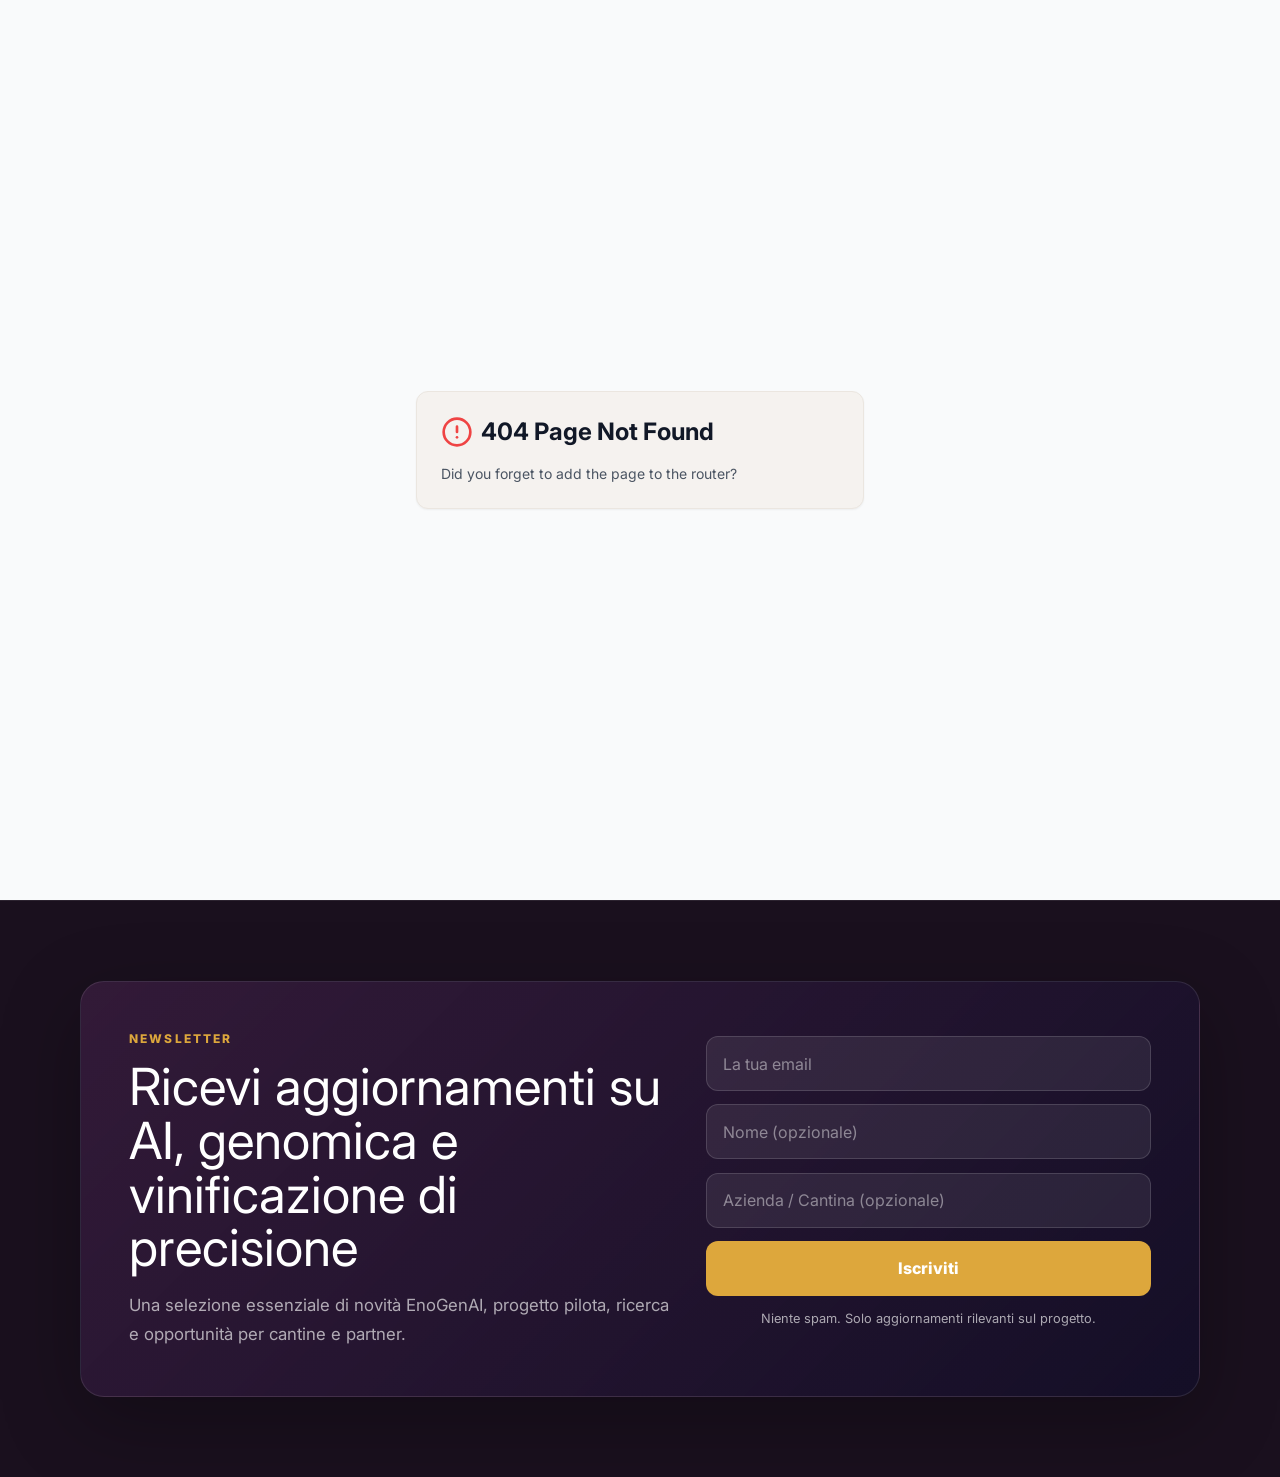
<file: index.html>
<!DOCTYPE html>
<html lang="it">
  <head>
    <meta charset="UTF-8" />
    <meta name="viewport" content="width=device-width, initial-scale=1.0, maximum-scale=1" />
    <link rel="icon" type="image/png" href="/favicon.png" />
    <title>EnoGenAI — Vinificazione di Precisione attraverso AI e Genomica</title>
    <meta name="description" content="EnoGenAI rivoluziona la vinificazione con Intelligenza Artificiale e Genomica. Dalla scoperta del DNA del terroir alla produzione del lievito perfetto: TANNINO, YEAST, SENSORIAL, FERMENTUM." />
    <meta name="keywords" content="EnoGenAI, vinificazione di precisione, genomica, lieviti autoctoni, intelligenza artificiale, AI enologia, fermentazione digitale" />
    <meta name="google-site-verification" content="kIShwJAQwgbosC6vYOx8HzUkcHX1LorZ8YaqeGDBUuw" />
    <link rel="canonical" href="https://enogenai.com/" />
    <meta property="og:title" content="EnoGenAI — La Scienza che trasforma il terroir in eccellenza" />
    <meta property="og:description" content="Piattaforma AI e Genomica per la vinificazione di precisione. Quattro moduli sinergici: TANNINO, YEAST, SENSORIAL, FERMENTUM." />
    <meta property="og:image" content="https://enogenai.com/assets/hero-vineyard-CEKb0NSz.png" />
    <meta property="og:type" content="website" />
    <meta property="og:url" content="https://enogenai.com" />
    <link rel="preconnect" href="https://fonts.googleapis.com">
    <link rel="preconnect" href="https://fonts.gstatic.com" crossorigin>
    <link href="https://fonts.googleapis.com/css2?family=Architects+Daughter&family=DM+Sans:ital,opsz,wght@0,9..40,100..1000;1,9..40,100..1000&family=Fira+Code:wght@300..700&family=Geist+Mono:wght@100..900&family=Geist:wght@100..900&family=IBM+Plex+Mono:ital,wght@0,100;0,200;0,300;0,400;0,500;0,600;0,700;1,100;1,200;1,300;1,400;1,500;1,600;1,700&family=IBM+Plex+Sans:ital,wght@0,100..700;1,100..700&family=Inter:ital,opsz,wght@0,14..32,100..900;1,14..32,100..900&family=JetBrains+Mono:ital,wght@0,100..800;1,100..800&family=Libre+Baskerville:ital,wght@0,400;0,700;1,400&family=Lora:ital,wght@0,400..700;1,400..700&family=Merriweather:ital,opsz,wght@0,18..144,300..900;1,18..144,300..900&family=Montserrat:ital,wght@0,100..900;1,100..900&family=Open+Sans:ital,wght@0,300..800;1,300..800&family=Outfit:wght@100..900&family=Oxanium:wght@200..800&family=Playfair+Display:ital,wght@0,400..900;1,400..900&family=Plus+Jakarta+Sans:ital,wght@0,200..800;1,200..800&family=Poppins:ital,wght@0,100;0,200;0,300;0,400;0,500;0,600;0,700;0,800;0,900;1,100;1,200;1,300;1,400;1,500;1,600;1,700;1,800;1,900&family=Roboto+Mono:ital,wght@0,100..700;1,100..700&family=Roboto:ital,wght@0,100..900;1,100..900&family=Source+Code+Pro:ital,wght@0,200..900;1,200..900&family=Source+Serif+4:ital,opsz,wght@0,8..60,200..900;1,8..60,200..900&family=Space+Grotesk:wght@300..700&family=Space+Mono:ital,wght@0,400;0,700;1,400;1,700&display=swap" rel="stylesheet">
    <script type="module" crossorigin src="/assets/index-mVvK6qws.js"></script>
    <link rel="stylesheet" crossorigin href="/assets/index-KKR8ooeN.css">
    <script defer src="/newsletter.js"></script>
  </head>
  <body>
    <form name="contact" method="POST" data-netlify="true" netlify-honeypot="bot-field" hidden>
      <input type="hidden" name="form-name" value="contact" />
      <input name="name" />
      <input name="email" type="email" />
      <input name="company" />
      <textarea name="message"></textarea>
      <input name="bot-field" />
    </form>
    <div id="root"></div>
  </body>
</html>
</file>
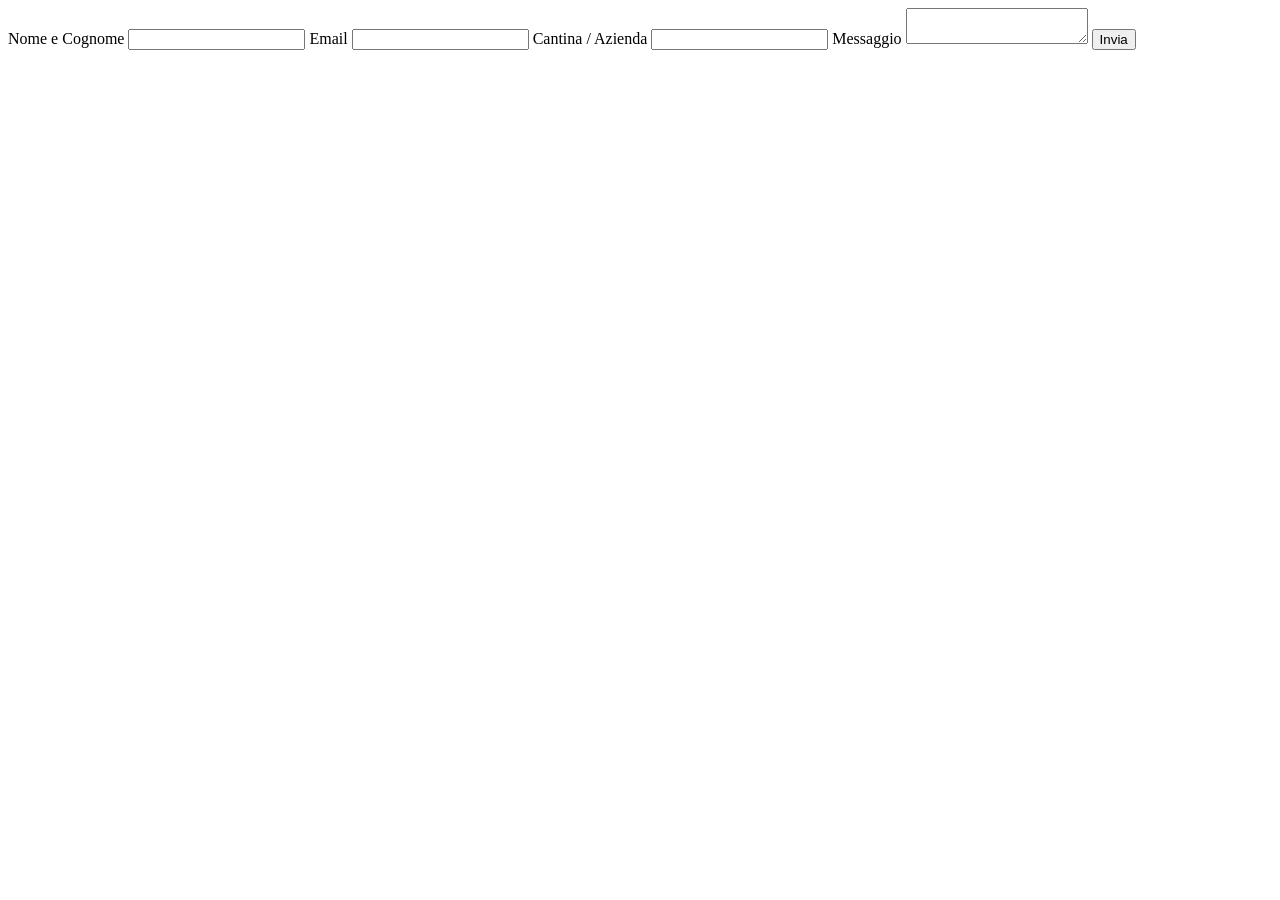
<file: contact-form.html>
<!DOCTYPE html>
<html lang="it">
<head>
  <meta charset="UTF-8" />
  <meta name="viewport" content="width=device-width, initial-scale=1.0" />
  <meta name="robots" content="noindex, nofollow" />
  <title>Contact Form — EnoGenAI</title>
</head>
<body>
  <form name="contact" method="POST" netlify data-netlify="true" netlify-honeypot="bot-field" action="/thanks.html">
    <input type="hidden" name="form-name" value="contact" />
    <p hidden>
      <label>Don’t fill this out: <input name="bot-field" /></label>
    </p>
    <label>Nome e Cognome <input name="name" required /></label>
    <label>Email <input type="email" name="email" required /></label>
    <label>Cantina / Azienda <input name="company" /></label>
    <label>Messaggio <textarea name="message" required></textarea></label>
    <button type="submit">Invia</button>
  </form>
</body>
</html>
</file>
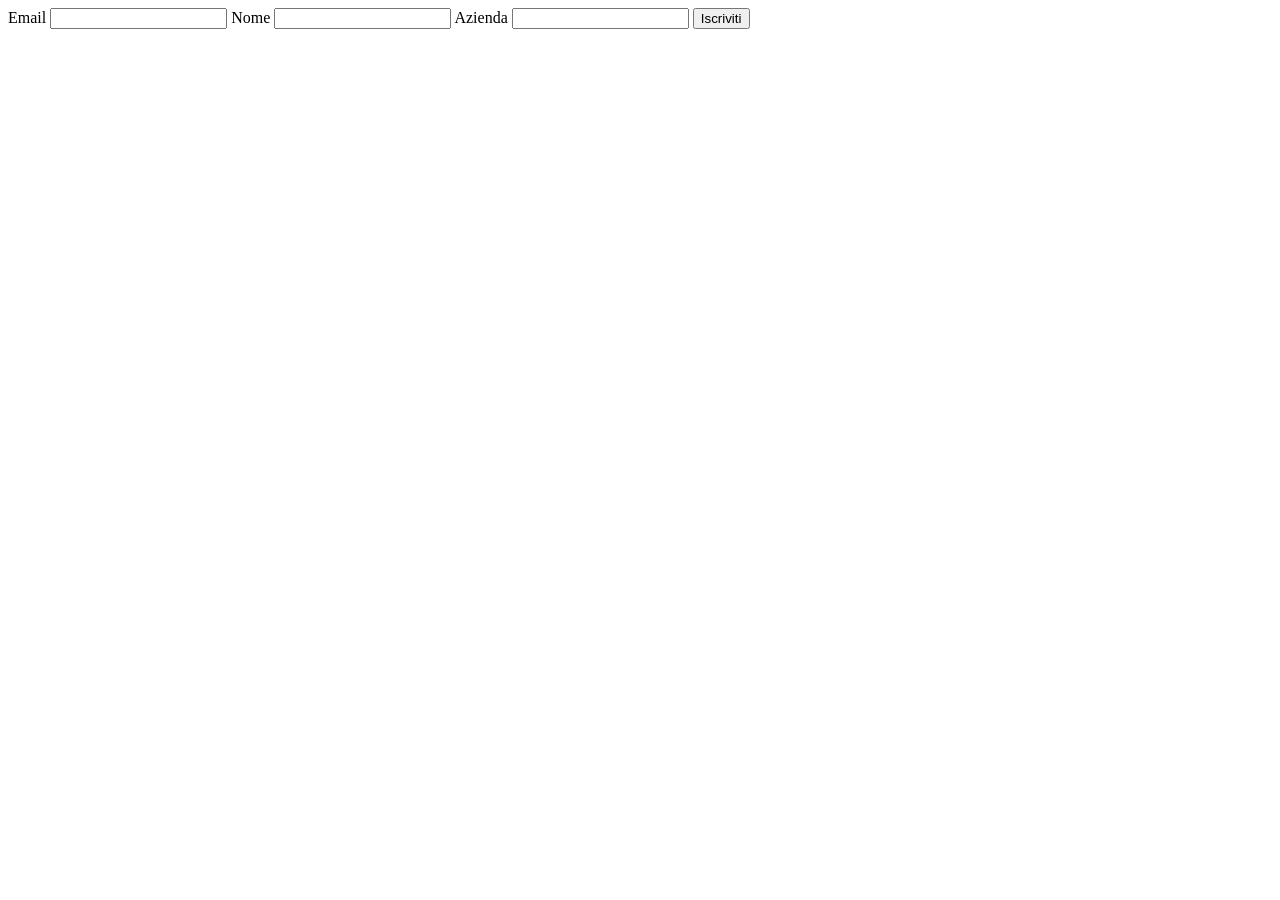
<file: newsletter-form.html>
<!DOCTYPE html>
<html lang="it">
<head>
  <meta charset="UTF-8" />
  <meta name="viewport" content="width=device-width, initial-scale=1.0" />
  <meta name="robots" content="noindex, nofollow" />
  <title>Newsletter — EnoGenAI</title>
</head>
<body>
  <form name="newsletter" method="POST" netlify data-netlify="true" netlify-honeypot="bot-field" action="/newsletter-thanks.html">
    <input type="hidden" name="form-name" value="newsletter" />
    <p hidden>
      <label>Don’t fill this out: <input name="bot-field" /></label>
    </p>
    <label>Email <input type="email" name="email" required /></label>
    <label>Nome <input name="name" /></label>
    <label>Azienda <input name="company" /></label>
    <button type="submit">Iscriviti</button>
  </form>
</body>
</html>
</file>
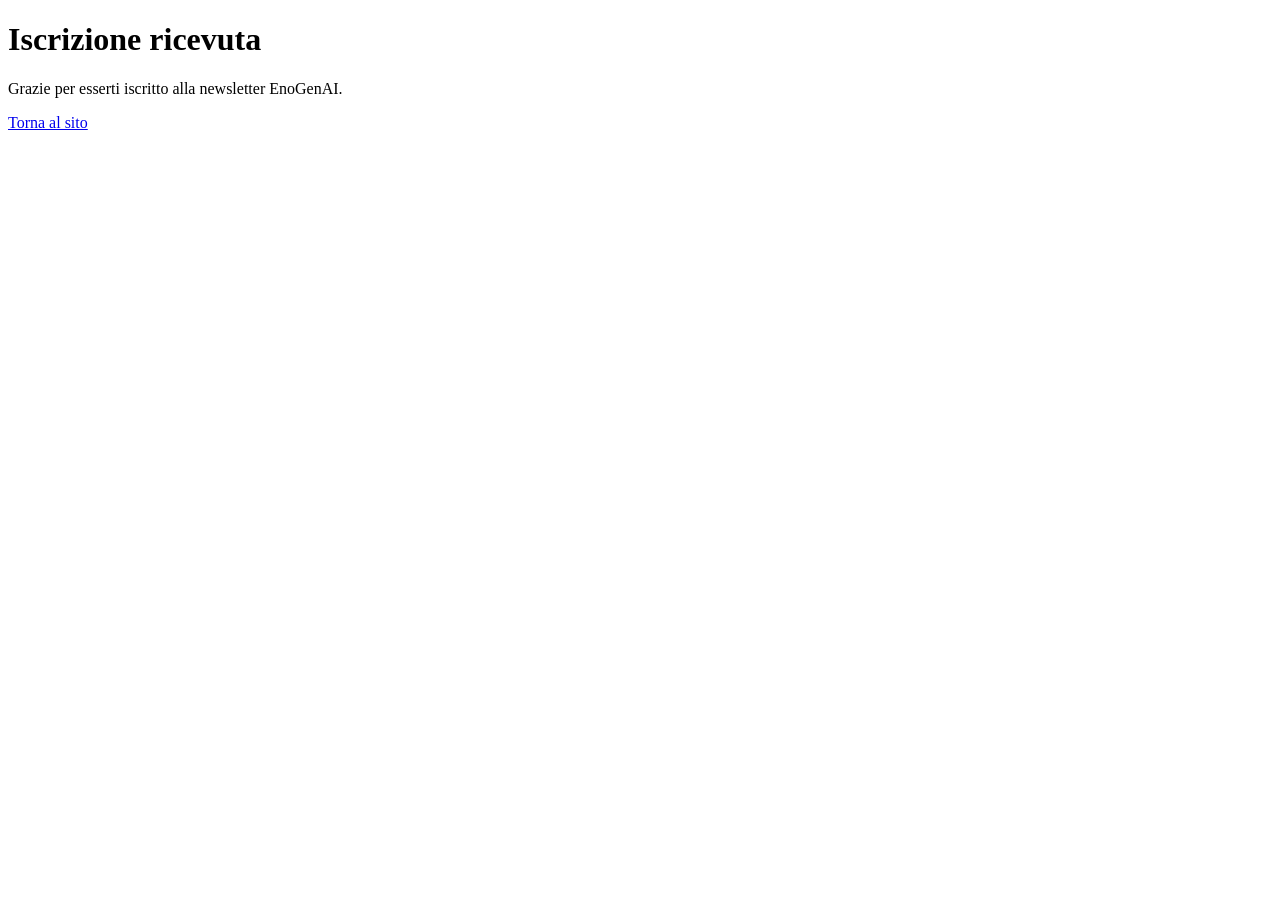
<file: newsletter-thanks.html>
<!DOCTYPE html>
<html lang="it">
<head>
  <meta charset="UTF-8" />
  <meta name="viewport" content="width=device-width, initial-scale=1.0" />
  <meta name="robots" content="noindex, nofollow" />
  <title>Iscrizione ricevuta — EnoGenAI</title>
</head>
<body>
  <h1>Iscrizione ricevuta</h1>
  <p>Grazie per esserti iscritto alla newsletter EnoGenAI.</p>
  <p><a href="/">Torna al sito</a></p>
</body>
</html>
</file>
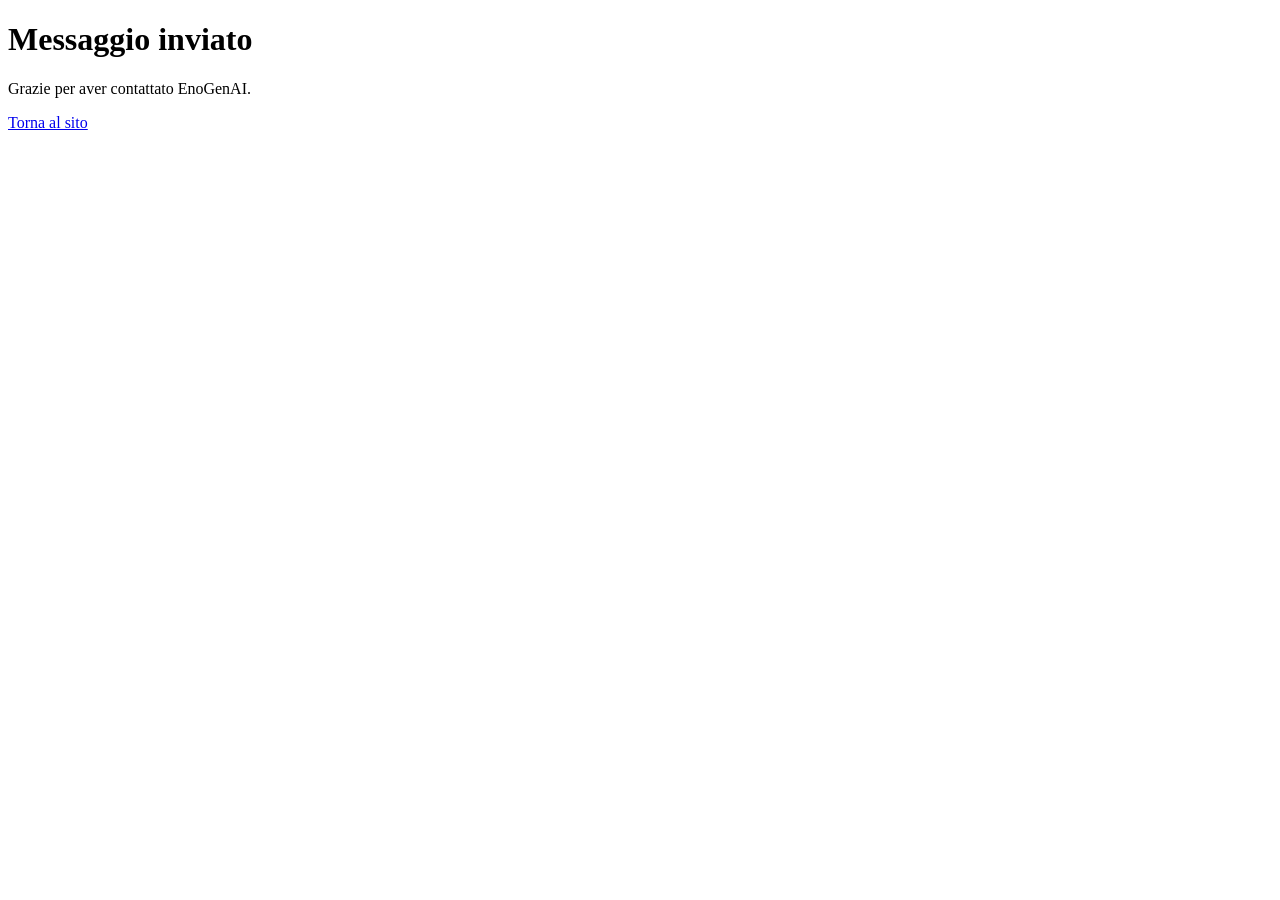
<file: thanks.html>
<!DOCTYPE html>
<html lang="it">
<head>
  <meta charset="UTF-8" />
  <meta name="viewport" content="width=device-width, initial-scale=1.0" />
  <meta name="robots" content="noindex, nofollow" />
  <title>Messaggio inviato — EnoGenAI</title>
</head>
<body>
  <h1>Messaggio inviato</h1>
  <p>Grazie per aver contattato EnoGenAI.</p>
  <p><a href="/">Torna al sito</a></p>
</body>
</html>
</file>
<file: assets/index-KKR8ooeN.css>
*,:before,:after{--tw-border-spacing-x: 0;--tw-border-spacing-y: 0;--tw-translate-x: 0;--tw-translate-y: 0;--tw-rotate: 0;--tw-skew-x: 0;--tw-skew-y: 0;--tw-scale-x: 1;--tw-scale-y: 1;--tw-pan-x: ;--tw-pan-y: ;--tw-pinch-zoom: ;--tw-scroll-snap-strictness: proximity;--tw-gradient-from-position: ;--tw-gradient-via-position: ;--tw-gradient-to-position: ;--tw-ordinal: ;--tw-slashed-zero: ;--tw-numeric-figure: ;--tw-numeric-spacing: ;--tw-numeric-fraction: ;--tw-ring-inset: ;--tw-ring-offset-width: 0px;--tw-ring-offset-color: #fff;--tw-ring-color: rgb(59 130 246 / .5);--tw-ring-offset-shadow: 0 0 #0000;--tw-ring-shadow: 0 0 #0000;--tw-shadow: 0 0 #0000;--tw-shadow-colored: 0 0 #0000;--tw-blur: ;--tw-brightness: ;--tw-contrast: ;--tw-grayscale: ;--tw-hue-rotate: ;--tw-invert: ;--tw-saturate: ;--tw-sepia: ;--tw-drop-shadow: ;--tw-backdrop-blur: ;--tw-backdrop-brightness: ;--tw-backdrop-contrast: ;--tw-backdrop-grayscale: ;--tw-backdrop-hue-rotate: ;--tw-backdrop-invert: ;--tw-backdrop-opacity: ;--tw-backdrop-saturate: ;--tw-backdrop-sepia: ;--tw-contain-size: ;--tw-contain-layout: ;--tw-contain-paint: ;--tw-contain-style: }::backdrop{--tw-border-spacing-x: 0;--tw-border-spacing-y: 0;--tw-translate-x: 0;--tw-translate-y: 0;--tw-rotate: 0;--tw-skew-x: 0;--tw-skew-y: 0;--tw-scale-x: 1;--tw-scale-y: 1;--tw-pan-x: ;--tw-pan-y: ;--tw-pinch-zoom: ;--tw-scroll-snap-strictness: proximity;--tw-gradient-from-position: ;--tw-gradient-via-position: ;--tw-gradient-to-position: ;--tw-ordinal: ;--tw-slashed-zero: ;--tw-numeric-figure: ;--tw-numeric-spacing: ;--tw-numeric-fraction: ;--tw-ring-inset: ;--tw-ring-offset-width: 0px;--tw-ring-offset-color: #fff;--tw-ring-color: rgb(59 130 246 / .5);--tw-ring-offset-shadow: 0 0 #0000;--tw-ring-shadow: 0 0 #0000;--tw-shadow: 0 0 #0000;--tw-shadow-colored: 0 0 #0000;--tw-blur: ;--tw-brightness: ;--tw-contrast: ;--tw-grayscale: ;--tw-hue-rotate: ;--tw-invert: ;--tw-saturate: ;--tw-sepia: ;--tw-drop-shadow: ;--tw-backdrop-blur: ;--tw-backdrop-brightness: ;--tw-backdrop-contrast: ;--tw-backdrop-grayscale: ;--tw-backdrop-hue-rotate: ;--tw-backdrop-invert: ;--tw-backdrop-opacity: ;--tw-backdrop-saturate: ;--tw-backdrop-sepia: ;--tw-contain-size: ;--tw-contain-layout: ;--tw-contain-paint: ;--tw-contain-style: }*,:before,:after{box-sizing:border-box;border-width:0;border-style:solid;border-color:#e5e7eb}:before,:after{--tw-content: ""}html,:host{line-height:1.5;-webkit-text-size-adjust:100%;-moz-tab-size:4;-o-tab-size:4;tab-size:4;font-family:var(--font-sans);font-feature-settings:normal;font-variation-settings:normal;-webkit-tap-highlight-color:transparent}body{margin:0;line-height:inherit}hr{height:0;color:inherit;border-top-width:1px}abbr:where([title]){-webkit-text-decoration:underline dotted;text-decoration:underline dotted}h1,h2,h3,h4,h5,h6{font-size:inherit;font-weight:inherit}a{color:inherit;text-decoration:inherit}b,strong{font-weight:bolder}code,kbd,samp,pre{font-family:var(--font-mono);font-feature-settings:normal;font-variation-settings:normal;font-size:1em}small{font-size:80%}sub,sup{font-size:75%;line-height:0;position:relative;vertical-align:baseline}sub{bottom:-.25em}sup{top:-.5em}table{text-indent:0;border-color:inherit;border-collapse:collapse}button,input,optgroup,select,textarea{font-family:inherit;font-feature-settings:inherit;font-variation-settings:inherit;font-size:100%;font-weight:inherit;line-height:inherit;letter-spacing:inherit;color:inherit;margin:0;padding:0}button,select{text-transform:none}button,input:where([type=button]),input:where([type=reset]),input:where([type=submit]){-webkit-appearance:button;background-color:transparent;background-image:none}:-moz-focusring{outline:auto}:-moz-ui-invalid{box-shadow:none}progress{vertical-align:baseline}::-webkit-inner-spin-button,::-webkit-outer-spin-button{height:auto}[type=search]{-webkit-appearance:textfield;outline-offset:-2px}::-webkit-search-decoration{-webkit-appearance:none}::-webkit-file-upload-button{-webkit-appearance:button;font:inherit}summary{display:list-item}blockquote,dl,dd,h1,h2,h3,h4,h5,h6,hr,figure,p,pre{margin:0}fieldset{margin:0;padding:0}legend{padding:0}ol,ul,menu{list-style:none;margin:0;padding:0}dialog{padding:0}textarea{resize:vertical}input::-moz-placeholder,textarea::-moz-placeholder{opacity:1;color:#9ca3af}input::placeholder,textarea::placeholder{opacity:1;color:#9ca3af}button,[role=button]{cursor:pointer}:disabled{cursor:default}img,svg,video,canvas,audio,iframe,embed,object{display:block;vertical-align:middle}img,video{max-width:100%;height:auto}[hidden]:where(:not([hidden=until-found])){display:none}*{--tw-border-opacity: 1;border-color:hsl(var(--border) / var(--tw-border-opacity, 1))}body{--tw-bg-opacity: 1;background-color:hsl(var(--background) / var(--tw-bg-opacity, 1));font-family:var(--font-sans);--tw-text-opacity: 1;color:hsl(var(--foreground) / var(--tw-text-opacity, 1));-webkit-font-smoothing:antialiased;-moz-osx-font-smoothing:grayscale}.sr-only{position:absolute;width:1px;height:1px;padding:0;margin:-1px;overflow:hidden;clip:rect(0,0,0,0);white-space:nowrap;border-width:0}.pointer-events-none{pointer-events:none}.pointer-events-auto{pointer-events:auto}.visible{visibility:visible}.invisible{visibility:hidden}.fixed{position:fixed}.absolute{position:absolute}.relative{position:relative}.inset-0{inset:0}.inset-x-0{left:0;right:0}.inset-y-0{top:0;bottom:0}.-bottom-12{bottom:-3rem}.-left-12{left:-3rem}.-right-12{right:-3rem}.-top-12{top:-3rem}.bottom-0{bottom:0}.bottom-8{bottom:2rem}.left-0{left:0}.left-1{left:.25rem}.left-1\/2{left:50%}.left-2{left:.5rem}.left-\[50\%\]{left:50%}.right-0{right:0}.right-1{right:.25rem}.right-2{right:.5rem}.right-3{right:.75rem}.right-4{right:1rem}.top-0{top:0}.top-1\.5{top:.375rem}.top-1\/2{top:50%}.top-2{top:.5rem}.top-3\.5{top:.875rem}.top-4{top:1rem}.top-\[1px\]{top:1px}.top-\[50\%\]{top:50%}.top-\[60\%\]{top:60%}.top-full{top:100%}.z-0{z-index:0}.z-10{z-index:10}.z-20{z-index:20}.z-50{z-index:50}.z-\[100\]{z-index:100}.z-\[1\]{z-index:1}.-mx-1{margin-left:-.25rem;margin-right:-.25rem}.mx-2{margin-left:.5rem;margin-right:.5rem}.mx-3\.5{margin-left:.875rem;margin-right:.875rem}.mx-4{margin-left:1rem;margin-right:1rem}.mx-auto{margin-left:auto;margin-right:auto}.my-0\.5{margin-top:.125rem;margin-bottom:.125rem}.my-1{margin-top:.25rem;margin-bottom:.25rem}.-ml-4{margin-left:-1rem}.-mt-4{margin-top:-1rem}.mb-0\.5{margin-bottom:.125rem}.mb-1{margin-bottom:.25rem}.mb-12{margin-bottom:3rem}.mb-16{margin-bottom:4rem}.mb-2{margin-bottom:.5rem}.mb-3{margin-bottom:.75rem}.mb-4{margin-bottom:1rem}.mb-5{margin-bottom:1.25rem}.mb-6{margin-bottom:1.5rem}.mb-8{margin-bottom:2rem}.ml-1{margin-left:.25rem}.ml-2{margin-left:.5rem}.ml-auto{margin-left:auto}.mr-2{margin-right:.5rem}.mt-0\.5{margin-top:.125rem}.mt-1\.5{margin-top:.375rem}.mt-10{margin-top:2.5rem}.mt-14{margin-top:3.5rem}.mt-2{margin-top:.5rem}.mt-24{margin-top:6rem}.mt-4{margin-top:1rem}.mt-6{margin-top:1.5rem}.mt-8{margin-top:2rem}.mt-auto{margin-top:auto}.block{display:block}.flex{display:flex}.inline-flex{display:inline-flex}.table{display:table}.grid{display:grid}.hidden{display:none}.aspect-square{aspect-ratio:1 / 1}.aspect-video{aspect-ratio:16 / 9}.size-4{width:1rem;height:1rem}.h-1\.5{height:.375rem}.h-10{height:2.5rem}.h-11{height:2.75rem}.h-12{height:3rem}.h-14{height:3.5rem}.h-16{height:4rem}.h-2{height:.5rem}.h-2\.5{height:.625rem}.h-3{height:.75rem}.h-3\.5{height:.875rem}.h-4{height:1rem}.h-48{height:12rem}.h-5{height:1.25rem}.h-6{height:1.5rem}.h-64{height:16rem}.h-7{height:1.75rem}.h-8{height:2rem}.h-9{height:2.25rem}.h-\[1px\]{height:1px}.h-\[var\(--radix-navigation-menu-viewport-height\)\]{height:var(--radix-navigation-menu-viewport-height)}.h-\[var\(--radix-select-trigger-height\)\]{height:var(--radix-select-trigger-height)}.h-auto{height:auto}.h-full{height:100%}.h-px{height:1px}.h-svh{height:100svh}.max-h-\[--radix-context-menu-content-available-height\]{max-height:var(--radix-context-menu-content-available-height)}.max-h-\[--radix-select-content-available-height\]{max-height:var(--radix-select-content-available-height)}.max-h-\[300px\]{max-height:300px}.max-h-\[var\(--radix-dropdown-menu-content-available-height\)\]{max-height:var(--radix-dropdown-menu-content-available-height)}.max-h-screen{max-height:100vh}.min-h-0{min-height:0px}.min-h-10{min-height:2.5rem}.min-h-8{min-height:2rem}.min-h-9{min-height:2.25rem}.min-h-\[80px\]{min-height:80px}.min-h-screen{min-height:100vh}.min-h-svh{min-height:100svh}.w-0{width:0px}.w-1{width:.25rem}.w-10{width:2.5rem}.w-11{width:2.75rem}.w-12{width:3rem}.w-16{width:4rem}.w-2{width:.5rem}.w-2\.5{width:.625rem}.w-3{width:.75rem}.w-3\.5{width:.875rem}.w-3\/4{width:75%}.w-4{width:1rem}.w-5{width:1.25rem}.w-6{width:1.5rem}.w-64{width:16rem}.w-7{width:1.75rem}.w-72{width:18rem}.w-8{width:2rem}.w-9{width:2.25rem}.w-\[100px\]{width:100px}.w-\[1px\]{width:1px}.w-\[var\(--sidebar-width\)\]{width:var(--sidebar-width)}.w-auto{width:auto}.w-full{width:100%}.w-max{width:-moz-max-content;width:max-content}.w-px{width:1px}.min-w-0{min-width:0px}.min-w-10{min-width:2.5rem}.min-w-11{min-width:2.75rem}.min-w-5{min-width:1.25rem}.min-w-9{min-width:2.25rem}.min-w-\[12rem\]{min-width:12rem}.min-w-\[8rem\]{min-width:8rem}.min-w-\[var\(--radix-select-trigger-width\)\]{min-width:var(--radix-select-trigger-width)}.max-w-2xl{max-width:42rem}.max-w-3xl{max-width:48rem}.max-w-4xl{max-width:56rem}.max-w-5xl{max-width:64rem}.max-w-7xl{max-width:80rem}.max-w-\[var\(--skeleton-width\)\]{max-width:var(--skeleton-width)}.max-w-lg{max-width:32rem}.max-w-max{max-width:-moz-max-content;max-width:max-content}.max-w-md{max-width:28rem}.flex-1{flex:1 1 0%}.flex-shrink-0,.shrink-0{flex-shrink:0}.grow{flex-grow:1}.grow-0{flex-grow:0}.basis-full{flex-basis:100%}.caption-bottom{caption-side:bottom}.border-collapse{border-collapse:collapse}.origin-\[--radix-context-menu-content-transform-origin\]{transform-origin:var(--radix-context-menu-content-transform-origin)}.origin-\[--radix-dropdown-menu-content-transform-origin\]{transform-origin:var(--radix-dropdown-menu-content-transform-origin)}.origin-\[--radix-hover-card-content-transform-origin\]{transform-origin:var(--radix-hover-card-content-transform-origin)}.origin-\[--radix-menubar-content-transform-origin\]{transform-origin:var(--radix-menubar-content-transform-origin)}.origin-\[--radix-popover-content-transform-origin\]{transform-origin:var(--radix-popover-content-transform-origin)}.origin-\[--radix-select-content-transform-origin\]{transform-origin:var(--radix-select-content-transform-origin)}.origin-\[--radix-tooltip-content-transform-origin\]{transform-origin:var(--radix-tooltip-content-transform-origin)}.-translate-x-1\/2{--tw-translate-x: -50%;transform:translate(var(--tw-translate-x),var(--tw-translate-y)) rotate(var(--tw-rotate)) skew(var(--tw-skew-x)) skewY(var(--tw-skew-y)) scaleX(var(--tw-scale-x)) scaleY(var(--tw-scale-y))}.-translate-x-px{--tw-translate-x: -1px;transform:translate(var(--tw-translate-x),var(--tw-translate-y)) rotate(var(--tw-rotate)) skew(var(--tw-skew-x)) skewY(var(--tw-skew-y)) scaleX(var(--tw-scale-x)) scaleY(var(--tw-scale-y))}.-translate-y-1\/2{--tw-translate-y: -50%;transform:translate(var(--tw-translate-x),var(--tw-translate-y)) rotate(var(--tw-rotate)) skew(var(--tw-skew-x)) skewY(var(--tw-skew-y)) scaleX(var(--tw-scale-x)) scaleY(var(--tw-scale-y))}.translate-x-\[-50\%\]{--tw-translate-x: -50%;transform:translate(var(--tw-translate-x),var(--tw-translate-y)) rotate(var(--tw-rotate)) skew(var(--tw-skew-x)) skewY(var(--tw-skew-y)) scaleX(var(--tw-scale-x)) scaleY(var(--tw-scale-y))}.translate-x-px{--tw-translate-x: 1px;transform:translate(var(--tw-translate-x),var(--tw-translate-y)) rotate(var(--tw-rotate)) skew(var(--tw-skew-x)) skewY(var(--tw-skew-y)) scaleX(var(--tw-scale-x)) scaleY(var(--tw-scale-y))}.translate-y-\[-50\%\]{--tw-translate-y: -50%;transform:translate(var(--tw-translate-x),var(--tw-translate-y)) rotate(var(--tw-rotate)) skew(var(--tw-skew-x)) skewY(var(--tw-skew-y)) scaleX(var(--tw-scale-x)) scaleY(var(--tw-scale-y))}.rotate-45{--tw-rotate: 45deg;transform:translate(var(--tw-translate-x),var(--tw-translate-y)) rotate(var(--tw-rotate)) skew(var(--tw-skew-x)) skewY(var(--tw-skew-y)) scaleX(var(--tw-scale-x)) scaleY(var(--tw-scale-y))}.rotate-90{--tw-rotate: 90deg;transform:translate(var(--tw-translate-x),var(--tw-translate-y)) rotate(var(--tw-rotate)) skew(var(--tw-skew-x)) skewY(var(--tw-skew-y)) scaleX(var(--tw-scale-x)) scaleY(var(--tw-scale-y))}.transform{transform:translate(var(--tw-translate-x),var(--tw-translate-y)) rotate(var(--tw-rotate)) skew(var(--tw-skew-x)) skewY(var(--tw-skew-y)) scaleX(var(--tw-scale-x)) scaleY(var(--tw-scale-y))}@keyframes pulse{50%{opacity:.5}}.animate-pulse{animation:pulse 2s cubic-bezier(.4,0,.6,1) infinite}.cursor-default{cursor:default}.cursor-pointer{cursor:pointer}.touch-none{touch-action:none}.select-none{-webkit-user-select:none;-moz-user-select:none;user-select:none}.list-none{list-style-type:none}.grid-cols-1{grid-template-columns:repeat(1,minmax(0,1fr))}.flex-row{flex-direction:row}.flex-col{flex-direction:column}.flex-col-reverse{flex-direction:column-reverse}.flex-wrap{flex-wrap:wrap}.items-start{align-items:flex-start}.items-end{align-items:flex-end}.items-center{align-items:center}.items-stretch{align-items:stretch}.justify-center{justify-content:center}.justify-between{justify-content:space-between}.gap-1{gap:.25rem}.gap-1\.5{gap:.375rem}.gap-12{gap:3rem}.gap-2{gap:.5rem}.gap-3{gap:.75rem}.gap-4{gap:1rem}.gap-5{gap:1.25rem}.gap-6{gap:1.5rem}.gap-8{gap:2rem}.gap-x-12{-moz-column-gap:3rem;column-gap:3rem}.gap-y-6{row-gap:1.5rem}.space-x-1>:not([hidden])~:not([hidden]){--tw-space-x-reverse: 0;margin-right:calc(.25rem * var(--tw-space-x-reverse));margin-left:calc(.25rem * calc(1 - var(--tw-space-x-reverse)))}.space-x-4>:not([hidden])~:not([hidden]){--tw-space-x-reverse: 0;margin-right:calc(1rem * var(--tw-space-x-reverse));margin-left:calc(1rem * calc(1 - var(--tw-space-x-reverse)))}.space-y-1>:not([hidden])~:not([hidden]){--tw-space-y-reverse: 0;margin-top:calc(.25rem * calc(1 - var(--tw-space-y-reverse)));margin-bottom:calc(.25rem * var(--tw-space-y-reverse))}.space-y-1\.5>:not([hidden])~:not([hidden]){--tw-space-y-reverse: 0;margin-top:calc(.375rem * calc(1 - var(--tw-space-y-reverse)));margin-bottom:calc(.375rem * var(--tw-space-y-reverse))}.space-y-2>:not([hidden])~:not([hidden]){--tw-space-y-reverse: 0;margin-top:calc(.5rem * calc(1 - var(--tw-space-y-reverse)));margin-bottom:calc(.5rem * var(--tw-space-y-reverse))}.space-y-3>:not([hidden])~:not([hidden]){--tw-space-y-reverse: 0;margin-top:calc(.75rem * calc(1 - var(--tw-space-y-reverse)));margin-bottom:calc(.75rem * var(--tw-space-y-reverse))}.space-y-4>:not([hidden])~:not([hidden]){--tw-space-y-reverse: 0;margin-top:calc(1rem * calc(1 - var(--tw-space-y-reverse)));margin-bottom:calc(1rem * var(--tw-space-y-reverse))}.space-y-5>:not([hidden])~:not([hidden]){--tw-space-y-reverse: 0;margin-top:calc(1.25rem * calc(1 - var(--tw-space-y-reverse)));margin-bottom:calc(1.25rem * var(--tw-space-y-reverse))}.overflow-auto{overflow:auto}.overflow-hidden{overflow:hidden}.overflow-y-auto{overflow-y:auto}.overflow-x-hidden{overflow-x:hidden}.whitespace-nowrap{white-space:nowrap}.break-words{overflow-wrap:break-word}.rounded-\[2px\]{border-radius:2px}.rounded-\[inherit\]{border-radius:inherit}.rounded-full{border-radius:9999px}.rounded-lg{border-radius:.5625rem}.rounded-md{border-radius:.375rem}.rounded-sm{border-radius:.1875rem}.rounded-xl{border-radius:.75rem}.rounded-t-\[10px\]{border-top-left-radius:10px;border-top-right-radius:10px}.rounded-tl-sm{border-top-left-radius:.1875rem}.border{border-width:1px}.border-2{border-width:2px}.border-\[1\.5px\]{border-width:1.5px}.border-y{border-top-width:1px;border-bottom-width:1px}.border-b{border-bottom-width:1px}.border-l{border-left-width:1px}.border-r{border-right-width:1px}.border-t{border-top-width:1px}.border-dashed{border-style:dashed}.border-none{border-style:none}.border-\[--color-border\]{border-color:var(--color-border)}.border-amber-500\/20{border-color:#f59e0b33}.border-border{--tw-border-opacity: 1;border-color:hsl(var(--border) / var(--tw-border-opacity, 1))}.border-border\/50{border-color:hsl(var(--border) / .5)}.border-card-border{--tw-border-opacity: 1;border-color:hsl(var(--card-border) / var(--tw-border-opacity, 1))}.border-destructive{--tw-border-opacity: 1;border-color:hsl(var(--destructive) / var(--tw-border-opacity, 1))}.border-destructive-border{border-color:var(--destructive-border)}.border-destructive\/50{border-color:hsl(var(--destructive) / .5)}.border-input{--tw-border-opacity: 1;border-color:hsl(var(--input) / var(--tw-border-opacity, 1))}.border-primary{--tw-border-opacity: 1;border-color:hsl(var(--primary) / var(--tw-border-opacity, 1))}.border-primary-border{border-color:var(--primary-border)}.border-primary\/20{border-color:hsl(var(--primary) / .2)}.border-purple-500\/20{border-color:#a855f733}.border-secondary-border{border-color:var(--secondary-border)}.border-sidebar-border{--tw-border-opacity: 1;border-color:hsl(var(--sidebar-border) / var(--tw-border-opacity, 1))}.border-transparent{border-color:transparent}.border-white\/10{border-color:#ffffff1a}.border-white\/20{border-color:#fff3}.border-white\/25{border-color:#ffffff40}.border-white\/5{border-color:#ffffff0d}.border-l-transparent{border-left-color:transparent}.border-t-transparent{border-top-color:transparent}.bg-\[\#1a1a2e\]\/70{background-color:#1a1a2eb3}.bg-\[\#1a1a2e\]\/95{background-color:#1a1a2ef2}.bg-\[--color-bg\]{background-color:var(--color-bg)}.bg-\[hsl\(40\,70\%\,55\%\)\]{--tw-bg-opacity: 1;background-color:hsl(40 70% 55% / var(--tw-bg-opacity, 1))}.bg-accent{--tw-bg-opacity: 1;background-color:hsl(var(--accent) / var(--tw-bg-opacity, 1))}.bg-amber-500\/20{background-color:#f59e0b33}.bg-background{--tw-bg-opacity: 1;background-color:hsl(var(--background) / var(--tw-bg-opacity, 1))}.bg-black\/80{background-color:#000c}.bg-border{--tw-bg-opacity: 1;background-color:hsl(var(--border) / var(--tw-bg-opacity, 1))}.bg-card{--tw-bg-opacity: 1;background-color:hsl(var(--card) / var(--tw-bg-opacity, 1))}.bg-destructive{--tw-bg-opacity: 1;background-color:hsl(var(--destructive) / var(--tw-bg-opacity, 1))}.bg-destructive\/10{background-color:hsl(var(--destructive) / .1)}.bg-foreground{--tw-bg-opacity: 1;background-color:hsl(var(--foreground) / var(--tw-bg-opacity, 1))}.bg-gray-50{--tw-bg-opacity: 1;background-color:rgb(249 250 251 / var(--tw-bg-opacity, 1))}.bg-muted{--tw-bg-opacity: 1;background-color:hsl(var(--muted) / var(--tw-bg-opacity, 1))}.bg-muted\/50{background-color:hsl(var(--muted) / .5)}.bg-popover{--tw-bg-opacity: 1;background-color:hsl(var(--popover) / var(--tw-bg-opacity, 1))}.bg-primary{--tw-bg-opacity: 1;background-color:hsl(var(--primary) / var(--tw-bg-opacity, 1))}.bg-primary\/10{background-color:hsl(var(--primary) / .1)}.bg-purple-500\/20{background-color:#a855f733}.bg-secondary{--tw-bg-opacity: 1;background-color:hsl(var(--secondary) / var(--tw-bg-opacity, 1))}.bg-sidebar{--tw-bg-opacity: 1;background-color:hsl(var(--sidebar) / var(--tw-bg-opacity, 1))}.bg-sidebar-border{--tw-bg-opacity: 1;background-color:hsl(var(--sidebar-border) / var(--tw-bg-opacity, 1))}.bg-transparent{background-color:transparent}.bg-white\/15{background-color:#ffffff26}.bg-white\/5{background-color:#ffffff0d}.bg-gradient-to-t{background-image:linear-gradient(to top,var(--tw-gradient-stops))}.from-black\/40{--tw-gradient-from: rgb(0 0 0 / .4) var(--tw-gradient-from-position);--tw-gradient-to: rgb(0 0 0 / 0) var(--tw-gradient-to-position);--tw-gradient-stops: var(--tw-gradient-from), var(--tw-gradient-to)}.from-black\/50{--tw-gradient-from: rgb(0 0 0 / .5) var(--tw-gradient-from-position);--tw-gradient-to: rgb(0 0 0 / 0) var(--tw-gradient-to-position);--tw-gradient-stops: var(--tw-gradient-from), var(--tw-gradient-to)}.to-transparent{--tw-gradient-to: transparent var(--tw-gradient-to-position)}.fill-current{fill:currentColor}.object-cover{-o-object-fit:cover;object-fit:cover}.p-0{padding:0}.p-1{padding:.25rem}.p-2{padding:.5rem}.p-3{padding:.75rem}.p-4{padding:1rem}.p-5{padding:1.25rem}.p-6{padding:1.5rem}.p-7{padding:1.75rem}.p-8{padding:2rem}.p-\[1px\]{padding:1px}.px-1{padding-left:.25rem;padding-right:.25rem}.px-2{padding-left:.5rem;padding-right:.5rem}.px-2\.5{padding-left:.625rem;padding-right:.625rem}.px-3{padding-left:.75rem;padding-right:.75rem}.px-4{padding-left:1rem;padding-right:1rem}.px-5{padding-left:1.25rem;padding-right:1.25rem}.px-6{padding-left:1.5rem;padding-right:1.5rem}.px-8{padding-left:2rem;padding-right:2rem}.py-0\.5{padding-top:.125rem;padding-bottom:.125rem}.py-1{padding-top:.25rem;padding-bottom:.25rem}.py-1\.5{padding-top:.375rem;padding-bottom:.375rem}.py-10{padding-top:2.5rem;padding-bottom:2.5rem}.py-12{padding-top:3rem;padding-bottom:3rem}.py-2{padding-top:.5rem;padding-bottom:.5rem}.py-20{padding-top:5rem;padding-bottom:5rem}.py-24{padding-top:6rem;padding-bottom:6rem}.py-3{padding-top:.75rem;padding-bottom:.75rem}.py-4{padding-top:1rem;padding-bottom:1rem}.py-6{padding-top:1.5rem;padding-bottom:1.5rem}.pb-2{padding-bottom:.5rem}.pb-3{padding-bottom:.75rem}.pb-4{padding-bottom:1rem}.pb-6{padding-bottom:1.5rem}.pl-2\.5{padding-left:.625rem}.pl-4{padding-left:1rem}.pl-8{padding-left:2rem}.pr-2{padding-right:.5rem}.pr-2\.5{padding-right:.625rem}.pr-8{padding-right:2rem}.pt-0{padding-top:0}.pt-1{padding-top:.25rem}.pt-3{padding-top:.75rem}.pt-4{padding-top:1rem}.pt-6{padding-top:1.5rem}.text-left{text-align:left}.text-center{text-align:center}.align-middle{vertical-align:middle}.font-mono{font-family:var(--font-mono)}.text-2xl{font-size:1.5rem;line-height:2rem}.text-3xl{font-size:1.875rem;line-height:2.25rem}.text-4xl{font-size:2.25rem;line-height:2.5rem}.text-5xl{font-size:3rem;line-height:1}.text-\[0\.8rem\]{font-size:.8rem}.text-\[13px\]{font-size:13px}.text-base{font-size:1rem;line-height:1.5rem}.text-lg{font-size:1.125rem;line-height:1.75rem}.text-sm{font-size:.875rem;line-height:1.25rem}.text-xs{font-size:.75rem;line-height:1rem}.font-bold{font-weight:700}.font-medium{font-weight:500}.font-normal{font-weight:400}.font-semibold{font-weight:600}.uppercase{text-transform:uppercase}.italic{font-style:italic}.tabular-nums{--tw-numeric-spacing: tabular-nums;font-variant-numeric:var(--tw-ordinal) var(--tw-slashed-zero) var(--tw-numeric-figure) var(--tw-numeric-spacing) var(--tw-numeric-fraction)}.leading-\[1\.1\]{line-height:1.1}.leading-none{line-height:1}.leading-relaxed{line-height:1.625}.leading-tight{line-height:1.25}.tracking-tight{letter-spacing:-.025em}.tracking-widest{letter-spacing:.1em}.text-accent-foreground{--tw-text-opacity: 1;color:hsl(var(--accent-foreground) / var(--tw-text-opacity, 1))}.text-amber-100\/70{color:#fef3c7b3}.text-amber-400{--tw-text-opacity: 1;color:rgb(251 191 36 / var(--tw-text-opacity, 1))}.text-card-foreground{--tw-text-opacity: 1;color:hsl(var(--card-foreground) / var(--tw-text-opacity, 1))}.text-current{color:currentColor}.text-destructive{--tw-text-opacity: 1;color:hsl(var(--destructive) / var(--tw-text-opacity, 1))}.text-destructive-foreground{--tw-text-opacity: 1;color:hsl(var(--destructive-foreground) / var(--tw-text-opacity, 1))}.text-foreground{--tw-text-opacity: 1;color:hsl(var(--foreground) / var(--tw-text-opacity, 1))}.text-foreground\/50{color:hsl(var(--foreground) / .5)}.text-gray-600{--tw-text-opacity: 1;color:rgb(75 85 99 / var(--tw-text-opacity, 1))}.text-gray-900{--tw-text-opacity: 1;color:rgb(17 24 39 / var(--tw-text-opacity, 1))}.text-muted-foreground{--tw-text-opacity: 1;color:hsl(var(--muted-foreground) / var(--tw-text-opacity, 1))}.text-popover-foreground{--tw-text-opacity: 1;color:hsl(var(--popover-foreground) / var(--tw-text-opacity, 1))}.text-primary{--tw-text-opacity: 1;color:hsl(var(--primary) / var(--tw-text-opacity, 1))}.text-primary-foreground{--tw-text-opacity: 1;color:hsl(var(--primary-foreground) / var(--tw-text-opacity, 1))}.text-purple-200\/70{color:#e9d5ffb3}.text-purple-400{--tw-text-opacity: 1;color:rgb(192 132 252 / var(--tw-text-opacity, 1))}.text-red-500{--tw-text-opacity: 1;color:rgb(239 68 68 / var(--tw-text-opacity, 1))}.text-secondary-foreground{--tw-text-opacity: 1;color:hsl(var(--secondary-foreground) / var(--tw-text-opacity, 1))}.text-sidebar-foreground{--tw-text-opacity: 1;color:hsl(var(--sidebar-foreground) / var(--tw-text-opacity, 1))}.text-sidebar-foreground\/70{color:hsl(var(--sidebar-foreground) / .7)}.text-white{--tw-text-opacity: 1;color:rgb(255 255 255 / var(--tw-text-opacity, 1))}.text-white\/20{color:#fff3}.text-white\/40{color:#fff6}.text-white\/55{color:#ffffff8c}.text-white\/60{color:#fff9}.text-white\/70{color:#ffffffb3}.text-white\/75{color:#ffffffbf}.text-white\/80{color:#fffc}.text-white\/90{color:#ffffffe6}.opacity-0{opacity:0}.opacity-50{opacity:.5}.opacity-60{opacity:.6}.opacity-70{opacity:.7}.opacity-80{opacity:.8}.opacity-90{opacity:.9}.shadow-\[0_0_0_1px_hsl\(var\(--sidebar-border\)\)\]{--tw-shadow: 0 0 0 1px hsl(var(--sidebar-border));--tw-shadow-colored: 0 0 0 1px var(--tw-shadow-color);box-shadow:var(--tw-ring-offset-shadow, 0 0 #0000),var(--tw-ring-shadow, 0 0 #0000),var(--tw-shadow)}.shadow-lg{--tw-shadow: 0 10px 15px -3px rgb(0 0 0 / .1), 0 4px 6px -4px rgb(0 0 0 / .1);--tw-shadow-colored: 0 10px 15px -3px var(--tw-shadow-color), 0 4px 6px -4px var(--tw-shadow-color);box-shadow:var(--tw-ring-offset-shadow, 0 0 #0000),var(--tw-ring-shadow, 0 0 #0000),var(--tw-shadow)}.shadow-md{--tw-shadow: 0 4px 6px -1px rgb(0 0 0 / .1), 0 2px 4px -2px rgb(0 0 0 / .1);--tw-shadow-colored: 0 4px 6px -1px var(--tw-shadow-color), 0 2px 4px -2px var(--tw-shadow-color);box-shadow:var(--tw-ring-offset-shadow, 0 0 #0000),var(--tw-ring-shadow, 0 0 #0000),var(--tw-shadow)}.shadow-none{--tw-shadow: 0 0 #0000;--tw-shadow-colored: 0 0 #0000;box-shadow:var(--tw-ring-offset-shadow, 0 0 #0000),var(--tw-ring-shadow, 0 0 #0000),var(--tw-shadow)}.shadow-sm{--tw-shadow: 0 1px 2px 0 rgb(0 0 0 / .05);--tw-shadow-colored: 0 1px 2px 0 var(--tw-shadow-color);box-shadow:var(--tw-ring-offset-shadow, 0 0 #0000),var(--tw-ring-shadow, 0 0 #0000),var(--tw-shadow)}.shadow-xl{--tw-shadow: 0 20px 25px -5px rgb(0 0 0 / .1), 0 8px 10px -6px rgb(0 0 0 / .1);--tw-shadow-colored: 0 20px 25px -5px var(--tw-shadow-color), 0 8px 10px -6px var(--tw-shadow-color);box-shadow:var(--tw-ring-offset-shadow, 0 0 #0000),var(--tw-ring-shadow, 0 0 #0000),var(--tw-shadow)}.outline-none{outline:2px solid transparent;outline-offset:2px}.outline{outline-style:solid}.outline-2{outline-width:2px}.outline-offset-2{outline-offset:2px}.outline-transparent{outline-color:transparent}.ring-0{--tw-ring-offset-shadow: var(--tw-ring-inset) 0 0 0 var(--tw-ring-offset-width) var(--tw-ring-offset-color);--tw-ring-shadow: var(--tw-ring-inset) 0 0 0 calc(0px + var(--tw-ring-offset-width)) var(--tw-ring-color);box-shadow:var(--tw-ring-offset-shadow),var(--tw-ring-shadow),var(--tw-shadow, 0 0 #0000)}.ring-2{--tw-ring-offset-shadow: var(--tw-ring-inset) 0 0 0 var(--tw-ring-offset-width) var(--tw-ring-offset-color);--tw-ring-shadow: var(--tw-ring-inset) 0 0 0 calc(2px + var(--tw-ring-offset-width)) var(--tw-ring-color);box-shadow:var(--tw-ring-offset-shadow),var(--tw-ring-shadow),var(--tw-shadow, 0 0 #0000)}.ring-ring{--tw-ring-opacity: 1;--tw-ring-color: hsl(var(--ring) / var(--tw-ring-opacity, 1))}.ring-sidebar-ring{--tw-ring-opacity: 1;--tw-ring-color: hsl(var(--sidebar-ring) / var(--tw-ring-opacity, 1))}.ring-offset-background{--tw-ring-offset-color: hsl(var(--background) / 1)}.filter{filter:var(--tw-blur) var(--tw-brightness) var(--tw-contrast) var(--tw-grayscale) var(--tw-hue-rotate) var(--tw-invert) var(--tw-saturate) var(--tw-sepia) var(--tw-drop-shadow)}.backdrop-blur-lg{--tw-backdrop-blur: blur(16px);-webkit-backdrop-filter:var(--tw-backdrop-blur) var(--tw-backdrop-brightness) var(--tw-backdrop-contrast) var(--tw-backdrop-grayscale) var(--tw-backdrop-hue-rotate) var(--tw-backdrop-invert) var(--tw-backdrop-opacity) var(--tw-backdrop-saturate) var(--tw-backdrop-sepia);backdrop-filter:var(--tw-backdrop-blur) var(--tw-backdrop-brightness) var(--tw-backdrop-contrast) var(--tw-backdrop-grayscale) var(--tw-backdrop-hue-rotate) var(--tw-backdrop-invert) var(--tw-backdrop-opacity) var(--tw-backdrop-saturate) var(--tw-backdrop-sepia)}.backdrop-blur-sm{--tw-backdrop-blur: blur(4px);-webkit-backdrop-filter:var(--tw-backdrop-blur) var(--tw-backdrop-brightness) var(--tw-backdrop-contrast) var(--tw-backdrop-grayscale) var(--tw-backdrop-hue-rotate) var(--tw-backdrop-invert) var(--tw-backdrop-opacity) var(--tw-backdrop-saturate) var(--tw-backdrop-sepia);backdrop-filter:var(--tw-backdrop-blur) var(--tw-backdrop-brightness) var(--tw-backdrop-contrast) var(--tw-backdrop-grayscale) var(--tw-backdrop-hue-rotate) var(--tw-backdrop-invert) var(--tw-backdrop-opacity) var(--tw-backdrop-saturate) var(--tw-backdrop-sepia)}.transition{transition-property:color,background-color,border-color,text-decoration-color,fill,stroke,opacity,box-shadow,transform,filter,backdrop-filter;transition-timing-function:cubic-bezier(.4,0,.2,1);transition-duration:.15s}.transition-\[left\,right\,width\]{transition-property:left,right,width;transition-timing-function:cubic-bezier(.4,0,.2,1);transition-duration:.15s}.transition-\[margin\,opacity\]{transition-property:margin,opacity;transition-timing-function:cubic-bezier(.4,0,.2,1);transition-duration:.15s}.transition-\[width\,height\,padding\]{transition-property:width,height,padding;transition-timing-function:cubic-bezier(.4,0,.2,1);transition-duration:.15s}.transition-\[width\]{transition-property:width;transition-timing-function:cubic-bezier(.4,0,.2,1);transition-duration:.15s}.transition-all{transition-property:all;transition-timing-function:cubic-bezier(.4,0,.2,1);transition-duration:.15s}.transition-colors{transition-property:color,background-color,border-color,text-decoration-color,fill,stroke;transition-timing-function:cubic-bezier(.4,0,.2,1);transition-duration:.15s}.transition-opacity{transition-property:opacity;transition-timing-function:cubic-bezier(.4,0,.2,1);transition-duration:.15s}.transition-transform{transition-property:transform;transition-timing-function:cubic-bezier(.4,0,.2,1);transition-duration:.15s}.duration-1000{transition-duration:1s}.duration-200{transition-duration:.2s}.duration-500{transition-duration:.5s}.ease-in-out{transition-timing-function:cubic-bezier(.4,0,.2,1)}.ease-linear{transition-timing-function:linear}@keyframes enter{0%{opacity:var(--tw-enter-opacity, 1);transform:translate3d(var(--tw-enter-translate-x, 0),var(--tw-enter-translate-y, 0),0) scale3d(var(--tw-enter-scale, 1),var(--tw-enter-scale, 1),var(--tw-enter-scale, 1)) rotate(var(--tw-enter-rotate, 0))}}@keyframes exit{to{opacity:var(--tw-exit-opacity, 1);transform:translate3d(var(--tw-exit-translate-x, 0),var(--tw-exit-translate-y, 0),0) scale3d(var(--tw-exit-scale, 1),var(--tw-exit-scale, 1),var(--tw-exit-scale, 1)) rotate(var(--tw-exit-rotate, 0))}}.animate-in{animation-name:enter;animation-duration:.15s;--tw-enter-opacity: initial;--tw-enter-scale: initial;--tw-enter-rotate: initial;--tw-enter-translate-x: initial;--tw-enter-translate-y: initial}.fade-in-0{--tw-enter-opacity: 0}.fade-in-80{--tw-enter-opacity: .8}.zoom-in-95{--tw-enter-scale: .95}.duration-1000{animation-duration:1s}.duration-200{animation-duration:.2s}.duration-500{animation-duration:.5s}.ease-in-out{animation-timing-function:cubic-bezier(.4,0,.2,1)}.ease-linear{animation-timing-function:linear}input[type=search]::-webkit-search-cancel-button{display:none}[contenteditable][data-placeholder]:empty:before{content:attr(data-placeholder);color:hsl(var(--muted-foreground));pointer-events:none}.border.toggle-elevate:before{inset:-1px}.hover-elevate:not(.no-default-hover-elevate),.active-elevate:not(.no-default-active-elevate),.hover-elevate-2:not(.no-default-hover-elevate),.active-elevate-2:not(.no-default-active-elevate){position:relative;z-index:0}.hover-elevate:not(.no-default-hover-elevate):after,.active-elevate:not(.no-default-active-elevate):after,.hover-elevate-2:not(.no-default-hover-elevate):after,.active-elevate-2:not(.no-default-active-elevate):after{content:"";pointer-events:none;position:absolute;inset:0;border-radius:inherit;z-index:999}.hover-elevate:hover:not(.no-default-hover-elevate):after,.active-elevate:active:not(.no-default-active-elevate):after{background-color:var(--elevate-1)}.hover-elevate-2:hover:not(.no-default-hover-elevate):after,.active-elevate-2:active:not(.no-default-active-elevate):after{background-color:var(--elevate-2)}.border.hover-elevate:not(.no-hover-interaction-elevate):after,.border.active-elevate:not(.no-active-interaction-elevate):after,.border.hover-elevate-2:not(.no-hover-interaction-elevate):after,.border.active-elevate-2:not(.no-active-interaction-elevate):after{inset:-1px}.\[border-color\:var\(--badge-outline\)\]{border-color:var(--badge-outline)}.\[border-color\:var\(--button-outline\)\]{border-color:var(--button-outline)}:root{--button-outline: rgba(0,0,0, .1);--badge-outline: rgba(0,0,0, .05);--opaque-button-border-intensity: -8;--elevate-1: rgba(0,0,0, .03);--elevate-2: rgba(0,0,0, .08);--background: 32 28% 97%;--foreground: 282 35% 20%;--border: 32 20% 88%;--card: 32 25% 95%;--card-foreground: 282 35% 22%;--card-border: 32 20% 90%;--sidebar: 32 22% 93%;--sidebar-foreground: 282 35% 24%;--sidebar-border: 32 18% 86%;--sidebar-primary: 282 48% 38%;--sidebar-primary-foreground: 282 20% 98%;--sidebar-accent: 282 18% 88%;--sidebar-accent-foreground: 282 35% 26%;--sidebar-ring: 282 48% 38%;--popover: 32 20% 91%;--popover-foreground: 282 32% 26%;--popover-border: 32 18% 85%;--primary: 282 48% 38%;--primary-foreground: 282 20% 98%;--secondary: 282 12% 86%;--secondary-foreground: 282 35% 28%;--muted: 282 10% 89%;--muted-foreground: 282 25% 35%;--accent: 282 15% 90%;--accent-foreground: 282 32% 30%;--destructive: 0 72% 42%;--destructive-foreground: 0 20% 98%;--input: 282 25% 65%;--ring: 282 48% 38%;--chart-1: 282 48% 35%;--chart-2: 32 65% 45%;--chart-3: 282 40% 50%;--chart-4: 32 55% 35%;--chart-5: 282 35% 60%;--font-sans: Inter, sans-serif;--font-serif: Georgia, serif;--font-mono: Menlo, monospace;--radius: .5rem;--shadow-2xs: 0px 2px 0px 0px hsl(282 48% 38% / 0);--shadow-xs: 0px 2px 0px 0px hsl(282 48% 38% / 0);--shadow-sm: 0px 2px 0px 0px hsl(282 48% 38% / 0), 0px 1px 2px -1px hsl(282 48% 38% / 0);--shadow: 0px 2px 0px 0px hsl(282 48% 38% / 0), 0px 1px 2px -1px hsl(282 48% 38% / 0);--shadow-md: 0px 2px 0px 0px hsl(282 48% 38% / 0), 0px 2px 4px -1px hsl(282 48% 38% / 0);--shadow-lg: 0px 2px 0px 0px hsl(282 48% 38% / 0), 0px 4px 6px -1px hsl(282 48% 38% / 0);--shadow-xl: 0px 2px 0px 0px hsl(282 48% 38% / 0), 0px 8px 10px -1px hsl(282 48% 38% / 0);--shadow-2xl: 0px 2px 0px 0px hsl(282 48% 38% / 0);--tracking-normal: 0em;--spacing: .25rem;--sidebar-primary-border: hsl(var(--sidebar-primary));--sidebar-primary-border: hsl(from hsl(var(--sidebar-primary)) h s calc(l + var(--opaque-button-border-intensity)) / alpha);--sidebar-accent-border: hsl(var(--sidebar-accent));--sidebar-accent-border: hsl(from hsl(var(--sidebar-accent)) h s calc(l + var(--opaque-button-border-intensity)) / alpha);--primary-border: hsl(var(--primary));--primary-border: hsl(from hsl(var(--primary)) h s calc(l + var(--opaque-button-border-intensity)) / alpha);--secondary-border: hsl(var(--secondary));--secondary-border: hsl(from hsl(var(--secondary)) h s calc(l + var(--opaque-button-border-intensity)) / alpha);--muted-border: hsl(var(--muted));--muted-border: hsl(from hsl(var(--muted)) h s calc(l + var(--opaque-button-border-intensity)) / alpha);--accent-border: hsl(var(--accent));--accent-border: hsl(from hsl(var(--accent)) h s calc(l + var(--opaque-button-border-intensity)) / alpha);--destructive-border: hsl(var(--destructive));--destructive-border: hsl(from hsl(var(--destructive)) h s calc(l + var(--opaque-button-border-intensity)) / alpha)}.dark{--button-outline: rgba(255,255,255, .1);--badge-outline: rgba(255,255,255, .05);--opaque-button-border-intensity: 9;--elevate-1: rgba(255,255,255, .04);--elevate-2: rgba(255,255,255, .09);--background: 282 15% 8%;--foreground: 32 25% 92%;--border: 282 12% 18%;--card: 282 14% 10%;--card-foreground: 32 22% 90%;--card-border: 282 12% 14%;--sidebar: 282 13% 12%;--sidebar-foreground: 32 20% 88%;--sidebar-border: 282 10% 16%;--sidebar-primary: 282 45% 52%;--sidebar-primary-foreground: 282 20% 98%;--sidebar-accent: 282 12% 16%;--sidebar-accent-foreground: 32 18% 85%;--sidebar-ring: 282 45% 52%;--popover: 282 12% 14%;--popover-foreground: 32 18% 85%;--popover-border: 282 10% 18%;--primary: 282 45% 32%;--primary-foreground: 282 20% 98%;--secondary: 282 10% 18%;--secondary-foreground: 32 18% 82%;--muted: 282 8% 16%;--muted-foreground: 32 15% 70%;--accent: 282 10% 15%;--accent-foreground: 32 18% 78%;--destructive: 0 68% 35%;--destructive-foreground: 0 20% 98%;--input: 282 18% 35%;--ring: 282 45% 52%;--chart-1: 282 52% 68%;--chart-2: 32 70% 65%;--chart-3: 282 45% 75%;--chart-4: 32 60% 58%;--chart-5: 282 40% 82%;--shadow-2xs: 0px 2px 0px 0px hsl(282 45% 52% / 0);--shadow-xs: 0px 2px 0px 0px hsl(282 45% 52% / 0);--shadow-sm: 0px 2px 0px 0px hsl(282 45% 52% / 0), 0px 1px 2px -1px hsl(282 45% 52% / 0);--shadow: 0px 2px 0px 0px hsl(282 45% 52% / 0), 0px 1px 2px -1px hsl(282 45% 52% / 0);--shadow-md: 0px 2px 0px 0px hsl(282 45% 52% / 0), 0px 2px 4px -1px hsl(282 45% 52% / 0);--shadow-lg: 0px 2px 0px 0px hsl(282 45% 52% / 0), 0px 4px 6px -1px hsl(282 45% 52% / 0);--shadow-xl: 0px 2px 0px 0px hsl(282 45% 52% / 0), 0px 8px 10px -1px hsl(282 45% 52% / 0);--shadow-2xl: 0px 2px 0px 0px hsl(282 45% 52% / 0);--sidebar-primary-border: hsl(var(--sidebar-primary));--sidebar-primary-border: hsl(from hsl(var(--sidebar-primary)) h s calc(l + var(--opaque-button-border-intensity)) / alpha);--sidebar-accent-border: hsl(var(--sidebar-accent));--sidebar-accent-border: hsl(from hsl(var(--sidebar-accent)) h s calc(l + var(--opaque-button-border-intensity)) / alpha);--primary-border: hsl(var(--primary));--primary-border: hsl(from hsl(var(--primary)) h s calc(l + var(--opaque-button-border-intensity)) / alpha);--secondary-border: hsl(var(--secondary));--secondary-border: hsl(from hsl(var(--secondary)) h s calc(l + var(--opaque-button-border-intensity)) / alpha);--muted-border: hsl(var(--muted));--muted-border: hsl(from hsl(var(--muted)) h s calc(l + var(--opaque-button-border-intensity)) / alpha);--accent-border: hsl(var(--accent));--accent-border: hsl(from hsl(var(--accent)) h s calc(l + var(--opaque-button-border-intensity)) / alpha);--destructive-border: hsl(var(--destructive));--destructive-border: hsl(from hsl(var(--destructive)) h s calc(l + var(--opaque-button-border-intensity)) / alpha)}.file\:border-0::file-selector-button{border-width:0px}.file\:bg-transparent::file-selector-button{background-color:transparent}.file\:text-sm::file-selector-button{font-size:.875rem;line-height:1.25rem}.file\:font-medium::file-selector-button{font-weight:500}.file\:text-foreground::file-selector-button{--tw-text-opacity: 1;color:hsl(var(--foreground) / var(--tw-text-opacity, 1))}.placeholder\:text-muted-foreground::-moz-placeholder{--tw-text-opacity: 1;color:hsl(var(--muted-foreground) / var(--tw-text-opacity, 1))}.placeholder\:text-muted-foreground::placeholder{--tw-text-opacity: 1;color:hsl(var(--muted-foreground) / var(--tw-text-opacity, 1))}.after\:pointer-events-none:after{content:var(--tw-content);pointer-events:none}.after\:absolute:after{content:var(--tw-content);position:absolute}.after\:-inset-2:after{content:var(--tw-content);inset:-.5rem}.after\:inset-0:after{content:var(--tw-content);inset:0}.after\:inset-y-0:after{content:var(--tw-content);top:0;bottom:0}.after\:left-1\/2:after{content:var(--tw-content);left:50%}.after\:block:after{content:var(--tw-content);display:block}.after\:w-1:after{content:var(--tw-content);width:.25rem}.after\:w-\[2px\]:after{content:var(--tw-content);width:2px}.after\:-translate-x-1\/2:after{content:var(--tw-content);--tw-translate-x: -50%;transform:translate(var(--tw-translate-x),var(--tw-translate-y)) rotate(var(--tw-rotate)) skew(var(--tw-skew-x)) skewY(var(--tw-skew-y)) scaleX(var(--tw-scale-x)) scaleY(var(--tw-scale-y))}.after\:rounded-full:after{content:var(--tw-content);border-radius:9999px}.after\:border:after{content:var(--tw-content);border-width:1px}.after\:border-black\/10:after{content:var(--tw-content);border-color:#0000001a}.after\:content-\[\'\'\]:after{--tw-content: "";content:var(--tw-content)}.after\:border.toggle-elevate:after:before{content:var(--tw-content);inset:-1px}.after\:border.hover-elevate:not(.no-hover-interaction-elevate):after:after,.after\:border.active-elevate:not(.no-active-interaction-elevate):after:after,.after\:border.hover-elevate-2:not(.no-hover-interaction-elevate):after:after,.after\:border.active-elevate-2:not(.no-active-interaction-elevate):after:after{content:var(--tw-content);inset:-1px}.first\:rounded-l-md:first-child{border-top-left-radius:.375rem;border-bottom-left-radius:.375rem}.first\:border-l:first-child{border-left-width:1px}.last\:rounded-r-md:last-child{border-top-right-radius:.375rem;border-bottom-right-radius:.375rem}.last\:border-0:last-child{border-width:0px}.focus-within\:relative:focus-within{position:relative}.focus-within\:z-20:focus-within{z-index:20}.hover\:bg-\[hsl\(40\,70\%\,48\%\)\]:hover{--tw-bg-opacity: 1;background-color:hsl(40 70% 48% / var(--tw-bg-opacity, 1))}.hover\:bg-accent:hover{--tw-bg-opacity: 1;background-color:hsl(var(--accent) / var(--tw-bg-opacity, 1))}.hover\:bg-muted:hover{--tw-bg-opacity: 1;background-color:hsl(var(--muted) / var(--tw-bg-opacity, 1))}.hover\:bg-muted\/50:hover{background-color:hsl(var(--muted) / .5)}.hover\:bg-primary:hover{--tw-bg-opacity: 1;background-color:hsl(var(--primary) / var(--tw-bg-opacity, 1))}.hover\:bg-secondary:hover{--tw-bg-opacity: 1;background-color:hsl(var(--secondary) / var(--tw-bg-opacity, 1))}.hover\:bg-sidebar-accent:hover{--tw-bg-opacity: 1;background-color:hsl(var(--sidebar-accent) / var(--tw-bg-opacity, 1))}.hover\:bg-white\/10:hover{background-color:#ffffff1a}.hover\:bg-white\/25:hover{background-color:#ffffff40}.hover\:text-accent-foreground:hover{--tw-text-opacity: 1;color:hsl(var(--accent-foreground) / var(--tw-text-opacity, 1))}.hover\:text-foreground:hover{--tw-text-opacity: 1;color:hsl(var(--foreground) / var(--tw-text-opacity, 1))}.hover\:text-muted-foreground:hover{--tw-text-opacity: 1;color:hsl(var(--muted-foreground) / var(--tw-text-opacity, 1))}.hover\:text-primary-foreground:hover{--tw-text-opacity: 1;color:hsl(var(--primary-foreground) / var(--tw-text-opacity, 1))}.hover\:text-sidebar-accent-foreground:hover{--tw-text-opacity: 1;color:hsl(var(--sidebar-accent-foreground) / var(--tw-text-opacity, 1))}.hover\:text-white:hover{--tw-text-opacity: 1;color:rgb(255 255 255 / var(--tw-text-opacity, 1))}.hover\:underline:hover{text-decoration-line:underline}.hover\:opacity-100:hover{opacity:1}.hover\:shadow-\[0_0_0_1px_hsl\(var\(--sidebar-accent\)\)\]:hover{--tw-shadow: 0 0 0 1px hsl(var(--sidebar-accent));--tw-shadow-colored: 0 0 0 1px var(--tw-shadow-color);box-shadow:var(--tw-ring-offset-shadow, 0 0 #0000),var(--tw-ring-shadow, 0 0 #0000),var(--tw-shadow)}.hover\:after\:bg-sidebar-border:hover:after{content:var(--tw-content);--tw-bg-opacity: 1;background-color:hsl(var(--sidebar-border) / var(--tw-bg-opacity, 1))}.focus\:bg-accent:focus{--tw-bg-opacity: 1;background-color:hsl(var(--accent) / var(--tw-bg-opacity, 1))}.focus\:bg-primary:focus{--tw-bg-opacity: 1;background-color:hsl(var(--primary) / var(--tw-bg-opacity, 1))}.focus\:text-accent-foreground:focus{--tw-text-opacity: 1;color:hsl(var(--accent-foreground) / var(--tw-text-opacity, 1))}.focus\:text-primary-foreground:focus{--tw-text-opacity: 1;color:hsl(var(--primary-foreground) / var(--tw-text-opacity, 1))}.focus\:opacity-100:focus{opacity:1}.focus\:outline-none:focus{outline:2px solid transparent;outline-offset:2px}.focus\:ring-2:focus{--tw-ring-offset-shadow: var(--tw-ring-inset) 0 0 0 var(--tw-ring-offset-width) var(--tw-ring-offset-color);--tw-ring-shadow: var(--tw-ring-inset) 0 0 0 calc(2px + var(--tw-ring-offset-width)) var(--tw-ring-color);box-shadow:var(--tw-ring-offset-shadow),var(--tw-ring-shadow),var(--tw-shadow, 0 0 #0000)}.focus\:ring-ring:focus{--tw-ring-opacity: 1;--tw-ring-color: hsl(var(--ring) / var(--tw-ring-opacity, 1))}.focus\:ring-offset-2:focus{--tw-ring-offset-width: 2px}.focus-visible\:outline-none:focus-visible{outline:2px solid transparent;outline-offset:2px}.focus-visible\:ring-1:focus-visible{--tw-ring-offset-shadow: var(--tw-ring-inset) 0 0 0 var(--tw-ring-offset-width) var(--tw-ring-offset-color);--tw-ring-shadow: var(--tw-ring-inset) 0 0 0 calc(1px + var(--tw-ring-offset-width)) var(--tw-ring-color);box-shadow:var(--tw-ring-offset-shadow),var(--tw-ring-shadow),var(--tw-shadow, 0 0 #0000)}.focus-visible\:ring-2:focus-visible{--tw-ring-offset-shadow: var(--tw-ring-inset) 0 0 0 var(--tw-ring-offset-width) var(--tw-ring-offset-color);--tw-ring-shadow: var(--tw-ring-inset) 0 0 0 calc(2px + var(--tw-ring-offset-width)) var(--tw-ring-color);box-shadow:var(--tw-ring-offset-shadow),var(--tw-ring-shadow),var(--tw-shadow, 0 0 #0000)}.focus-visible\:ring-ring:focus-visible{--tw-ring-opacity: 1;--tw-ring-color: hsl(var(--ring) / var(--tw-ring-opacity, 1))}.focus-visible\:ring-offset-1:focus-visible{--tw-ring-offset-width: 1px}.focus-visible\:ring-offset-2:focus-visible{--tw-ring-offset-width: 2px}.focus-visible\:ring-offset-background:focus-visible{--tw-ring-offset-color: hsl(var(--background) / 1)}.active\:bg-sidebar-accent:active{--tw-bg-opacity: 1;background-color:hsl(var(--sidebar-accent) / var(--tw-bg-opacity, 1))}.active\:text-sidebar-accent-foreground:active{--tw-text-opacity: 1;color:hsl(var(--sidebar-accent-foreground) / var(--tw-text-opacity, 1))}.active\:shadow-none:active{--tw-shadow: 0 0 #0000;--tw-shadow-colored: 0 0 #0000;box-shadow:var(--tw-ring-offset-shadow, 0 0 #0000),var(--tw-ring-shadow, 0 0 #0000),var(--tw-shadow)}.disabled\:pointer-events-none:disabled{pointer-events:none}.disabled\:cursor-not-allowed:disabled{cursor:not-allowed}.disabled\:opacity-50:disabled{opacity:.5}.group\/menu-item:focus-within .group-focus-within\/menu-item\:opacity-100{opacity:1}.group:hover .group-hover\:bg-primary\/20{background-color:hsl(var(--primary) / .2)}.group\/menu-item:hover .group-hover\/menu-item\:opacity-100,.group:hover .group-hover\:opacity-100{opacity:1}.group.destructive .group-\[\.destructive\]\:border-muted\/40{border-color:hsl(var(--muted) / .4)}.group.destructive .group-\[\.destructive\]\:text-red-300{--tw-text-opacity: 1;color:rgb(252 165 165 / var(--tw-text-opacity, 1))}.group.destructive .group-\[\.destructive\]\:hover\:border-destructive\/30:hover{border-color:hsl(var(--destructive) / .3)}.group.destructive .group-\[\.destructive\]\:hover\:bg-destructive:hover{--tw-bg-opacity: 1;background-color:hsl(var(--destructive) / var(--tw-bg-opacity, 1))}.group.destructive .group-\[\.destructive\]\:hover\:text-destructive-foreground:hover{--tw-text-opacity: 1;color:hsl(var(--destructive-foreground) / var(--tw-text-opacity, 1))}.group.destructive .group-\[\.destructive\]\:hover\:text-red-50:hover{--tw-text-opacity: 1;color:rgb(254 242 242 / var(--tw-text-opacity, 1))}.group.destructive .group-\[\.destructive\]\:focus\:ring-destructive:focus{--tw-ring-opacity: 1;--tw-ring-color: hsl(var(--destructive) / var(--tw-ring-opacity, 1))}.group.destructive .group-\[\.destructive\]\:focus\:ring-red-400:focus{--tw-ring-opacity: 1;--tw-ring-color: rgb(248 113 113 / var(--tw-ring-opacity, 1))}.group.destructive .group-\[\.destructive\]\:focus\:ring-offset-red-600:focus{--tw-ring-offset-color: #dc2626}.peer\/menu-button:hover~.peer-hover\/menu-button\:text-sidebar-accent-foreground{--tw-text-opacity: 1;color:hsl(var(--sidebar-accent-foreground) / var(--tw-text-opacity, 1))}.peer:disabled~.peer-disabled\:cursor-not-allowed{cursor:not-allowed}.peer:disabled~.peer-disabled\:opacity-70{opacity:.7}.has-\[\:disabled\]\:opacity-50:has(:disabled){opacity:.5}.aria-disabled\:pointer-events-none[aria-disabled=true]{pointer-events:none}.aria-disabled\:opacity-50[aria-disabled=true]{opacity:.5}.aria-selected\:bg-accent[aria-selected=true]{--tw-bg-opacity: 1;background-color:hsl(var(--accent) / var(--tw-bg-opacity, 1))}.aria-selected\:bg-accent\/50[aria-selected=true]{background-color:hsl(var(--accent) / .5)}.aria-selected\:text-accent-foreground[aria-selected=true]{--tw-text-opacity: 1;color:hsl(var(--accent-foreground) / var(--tw-text-opacity, 1))}.aria-selected\:text-muted-foreground[aria-selected=true]{--tw-text-opacity: 1;color:hsl(var(--muted-foreground) / var(--tw-text-opacity, 1))}.aria-selected\:opacity-100[aria-selected=true]{opacity:1}.data-\[disabled\=true\]\:pointer-events-none[data-disabled=true],.data-\[disabled\]\:pointer-events-none[data-disabled]{pointer-events:none}.data-\[panel-group-direction\=vertical\]\:h-px[data-panel-group-direction=vertical]{height:1px}.data-\[panel-group-direction\=vertical\]\:w-full[data-panel-group-direction=vertical]{width:100%}.data-\[side\=bottom\]\:translate-y-1[data-side=bottom]{--tw-translate-y: .25rem;transform:translate(var(--tw-translate-x),var(--tw-translate-y)) rotate(var(--tw-rotate)) skew(var(--tw-skew-x)) skewY(var(--tw-skew-y)) scaleX(var(--tw-scale-x)) scaleY(var(--tw-scale-y))}.data-\[side\=left\]\:-translate-x-1[data-side=left]{--tw-translate-x: -.25rem;transform:translate(var(--tw-translate-x),var(--tw-translate-y)) rotate(var(--tw-rotate)) skew(var(--tw-skew-x)) skewY(var(--tw-skew-y)) scaleX(var(--tw-scale-x)) scaleY(var(--tw-scale-y))}.data-\[side\=right\]\:translate-x-1[data-side=right]{--tw-translate-x: .25rem;transform:translate(var(--tw-translate-x),var(--tw-translate-y)) rotate(var(--tw-rotate)) skew(var(--tw-skew-x)) skewY(var(--tw-skew-y)) scaleX(var(--tw-scale-x)) scaleY(var(--tw-scale-y))}.data-\[side\=top\]\:-translate-y-1[data-side=top]{--tw-translate-y: -.25rem;transform:translate(var(--tw-translate-x),var(--tw-translate-y)) rotate(var(--tw-rotate)) skew(var(--tw-skew-x)) skewY(var(--tw-skew-y)) scaleX(var(--tw-scale-x)) scaleY(var(--tw-scale-y))}.data-\[state\=checked\]\:translate-x-5[data-state=checked]{--tw-translate-x: 1.25rem;transform:translate(var(--tw-translate-x),var(--tw-translate-y)) rotate(var(--tw-rotate)) skew(var(--tw-skew-x)) skewY(var(--tw-skew-y)) scaleX(var(--tw-scale-x)) scaleY(var(--tw-scale-y))}.data-\[state\=unchecked\]\:translate-x-0[data-state=unchecked],.data-\[swipe\=cancel\]\:translate-x-0[data-swipe=cancel]{--tw-translate-x: 0px;transform:translate(var(--tw-translate-x),var(--tw-translate-y)) rotate(var(--tw-rotate)) skew(var(--tw-skew-x)) skewY(var(--tw-skew-y)) scaleX(var(--tw-scale-x)) scaleY(var(--tw-scale-y))}.data-\[swipe\=end\]\:translate-x-\[var\(--radix-toast-swipe-end-x\)\][data-swipe=end]{--tw-translate-x: var(--radix-toast-swipe-end-x);transform:translate(var(--tw-translate-x),var(--tw-translate-y)) rotate(var(--tw-rotate)) skew(var(--tw-skew-x)) skewY(var(--tw-skew-y)) scaleX(var(--tw-scale-x)) scaleY(var(--tw-scale-y))}.data-\[swipe\=move\]\:translate-x-\[var\(--radix-toast-swipe-move-x\)\][data-swipe=move]{--tw-translate-x: var(--radix-toast-swipe-move-x);transform:translate(var(--tw-translate-x),var(--tw-translate-y)) rotate(var(--tw-rotate)) skew(var(--tw-skew-x)) skewY(var(--tw-skew-y)) scaleX(var(--tw-scale-x)) scaleY(var(--tw-scale-y))}@keyframes accordion-up{0%{height:var(--radix-accordion-content-height)}to{height:0}}.data-\[state\=closed\]\:animate-accordion-up[data-state=closed]{animation:accordion-up .2s ease-out}@keyframes accordion-down{0%{height:0}to{height:var(--radix-accordion-content-height)}}.data-\[state\=open\]\:animate-accordion-down[data-state=open]{animation:accordion-down .2s ease-out}.data-\[panel-group-direction\=vertical\]\:flex-col[data-panel-group-direction=vertical]{flex-direction:column}.data-\[active\=true\]\:bg-sidebar-accent[data-active=true]{--tw-bg-opacity: 1;background-color:hsl(var(--sidebar-accent) / var(--tw-bg-opacity, 1))}.data-\[selected\=\'true\'\]\:bg-accent[data-selected=true]{--tw-bg-opacity: 1;background-color:hsl(var(--accent) / var(--tw-bg-opacity, 1))}.data-\[state\=active\]\:bg-background[data-state=active]{--tw-bg-opacity: 1;background-color:hsl(var(--background) / var(--tw-bg-opacity, 1))}.data-\[state\=checked\]\:bg-primary[data-state=checked]{--tw-bg-opacity: 1;background-color:hsl(var(--primary) / var(--tw-bg-opacity, 1))}.data-\[state\=on\]\:bg-accent[data-state=on],.data-\[state\=open\]\:bg-accent[data-state=open]{--tw-bg-opacity: 1;background-color:hsl(var(--accent) / var(--tw-bg-opacity, 1))}.data-\[state\=open\]\:bg-accent\/50[data-state=open]{background-color:hsl(var(--accent) / .5)}.data-\[state\=open\]\:bg-secondary[data-state=open]{--tw-bg-opacity: 1;background-color:hsl(var(--secondary) / var(--tw-bg-opacity, 1))}.data-\[state\=selected\]\:bg-muted[data-state=selected]{--tw-bg-opacity: 1;background-color:hsl(var(--muted) / var(--tw-bg-opacity, 1))}.data-\[state\=unchecked\]\:bg-input[data-state=unchecked]{--tw-bg-opacity: 1;background-color:hsl(var(--input) / var(--tw-bg-opacity, 1))}.data-\[active\=true\]\:font-medium[data-active=true]{font-weight:500}.data-\[active\=true\]\:text-sidebar-accent-foreground[data-active=true]{--tw-text-opacity: 1;color:hsl(var(--sidebar-accent-foreground) / var(--tw-text-opacity, 1))}.data-\[placeholder\]\:text-muted-foreground[data-placeholder]{--tw-text-opacity: 1;color:hsl(var(--muted-foreground) / var(--tw-text-opacity, 1))}.data-\[selected\=true\]\:text-accent-foreground[data-selected=true]{--tw-text-opacity: 1;color:hsl(var(--accent-foreground) / var(--tw-text-opacity, 1))}.data-\[state\=active\]\:text-foreground[data-state=active]{--tw-text-opacity: 1;color:hsl(var(--foreground) / var(--tw-text-opacity, 1))}.data-\[state\=checked\]\:text-primary-foreground[data-state=checked]{--tw-text-opacity: 1;color:hsl(var(--primary-foreground) / var(--tw-text-opacity, 1))}.data-\[state\=on\]\:text-accent-foreground[data-state=on],.data-\[state\=open\]\:text-accent-foreground[data-state=open]{--tw-text-opacity: 1;color:hsl(var(--accent-foreground) / var(--tw-text-opacity, 1))}.data-\[state\=open\]\:text-muted-foreground[data-state=open]{--tw-text-opacity: 1;color:hsl(var(--muted-foreground) / var(--tw-text-opacity, 1))}.data-\[disabled\=true\]\:opacity-50[data-disabled=true],.data-\[disabled\]\:opacity-50[data-disabled]{opacity:.5}.data-\[state\=open\]\:opacity-100[data-state=open]{opacity:1}.data-\[state\=active\]\:shadow-sm[data-state=active]{--tw-shadow: 0 1px 2px 0 rgb(0 0 0 / .05);--tw-shadow-colored: 0 1px 2px 0 var(--tw-shadow-color);box-shadow:var(--tw-ring-offset-shadow, 0 0 #0000),var(--tw-ring-shadow, 0 0 #0000),var(--tw-shadow)}.data-\[swipe\=move\]\:transition-none[data-swipe=move]{transition-property:none}.data-\[state\=closed\]\:duration-300[data-state=closed]{transition-duration:.3s}.data-\[state\=open\]\:duration-500[data-state=open]{transition-duration:.5s}.data-\[motion\^\=from-\]\:animate-in[data-motion^=from-],.data-\[state\=open\]\:animate-in[data-state=open],.data-\[state\=visible\]\:animate-in[data-state=visible]{animation-name:enter;animation-duration:.15s;--tw-enter-opacity: initial;--tw-enter-scale: initial;--tw-enter-rotate: initial;--tw-enter-translate-x: initial;--tw-enter-translate-y: initial}.data-\[motion\^\=to-\]\:animate-out[data-motion^=to-],.data-\[state\=closed\]\:animate-out[data-state=closed],.data-\[state\=hidden\]\:animate-out[data-state=hidden],.data-\[swipe\=end\]\:animate-out[data-swipe=end]{animation-name:exit;animation-duration:.15s;--tw-exit-opacity: initial;--tw-exit-scale: initial;--tw-exit-rotate: initial;--tw-exit-translate-x: initial;--tw-exit-translate-y: initial}.data-\[motion\^\=from-\]\:fade-in[data-motion^=from-]{--tw-enter-opacity: 0}.data-\[motion\^\=to-\]\:fade-out[data-motion^=to-],.data-\[state\=closed\]\:fade-out-0[data-state=closed]{--tw-exit-opacity: 0}.data-\[state\=closed\]\:fade-out-80[data-state=closed]{--tw-exit-opacity: .8}.data-\[state\=hidden\]\:fade-out[data-state=hidden]{--tw-exit-opacity: 0}.data-\[state\=open\]\:fade-in-0[data-state=open],.data-\[state\=visible\]\:fade-in[data-state=visible]{--tw-enter-opacity: 0}.data-\[state\=closed\]\:zoom-out-95[data-state=closed]{--tw-exit-scale: .95}.data-\[state\=open\]\:zoom-in-90[data-state=open]{--tw-enter-scale: .9}.data-\[state\=open\]\:zoom-in-95[data-state=open]{--tw-enter-scale: .95}.data-\[motion\=from-end\]\:slide-in-from-right-52[data-motion=from-end]{--tw-enter-translate-x: 13rem}.data-\[motion\=from-start\]\:slide-in-from-left-52[data-motion=from-start]{--tw-enter-translate-x: -13rem}.data-\[motion\=to-end\]\:slide-out-to-right-52[data-motion=to-end]{--tw-exit-translate-x: 13rem}.data-\[motion\=to-start\]\:slide-out-to-left-52[data-motion=to-start]{--tw-exit-translate-x: -13rem}.data-\[side\=bottom\]\:slide-in-from-top-2[data-side=bottom]{--tw-enter-translate-y: -.5rem}.data-\[side\=left\]\:slide-in-from-right-2[data-side=left]{--tw-enter-translate-x: .5rem}.data-\[side\=right\]\:slide-in-from-left-2[data-side=right]{--tw-enter-translate-x: -.5rem}.data-\[side\=top\]\:slide-in-from-bottom-2[data-side=top]{--tw-enter-translate-y: .5rem}.data-\[state\=closed\]\:slide-out-to-bottom[data-state=closed]{--tw-exit-translate-y: 100%}.data-\[state\=closed\]\:slide-out-to-left[data-state=closed]{--tw-exit-translate-x: -100%}.data-\[state\=closed\]\:slide-out-to-left-1\/2[data-state=closed]{--tw-exit-translate-x: -50%}.data-\[state\=closed\]\:slide-out-to-right[data-state=closed],.data-\[state\=closed\]\:slide-out-to-right-full[data-state=closed]{--tw-exit-translate-x: 100%}.data-\[state\=closed\]\:slide-out-to-top[data-state=closed]{--tw-exit-translate-y: -100%}.data-\[state\=closed\]\:slide-out-to-top-\[48\%\][data-state=closed]{--tw-exit-translate-y: -48%}.data-\[state\=open\]\:slide-in-from-bottom[data-state=open]{--tw-enter-translate-y: 100%}.data-\[state\=open\]\:slide-in-from-left[data-state=open]{--tw-enter-translate-x: -100%}.data-\[state\=open\]\:slide-in-from-left-1\/2[data-state=open]{--tw-enter-translate-x: -50%}.data-\[state\=open\]\:slide-in-from-right[data-state=open]{--tw-enter-translate-x: 100%}.data-\[state\=open\]\:slide-in-from-top[data-state=open]{--tw-enter-translate-y: -100%}.data-\[state\=open\]\:slide-in-from-top-\[48\%\][data-state=open]{--tw-enter-translate-y: -48%}.data-\[state\=open\]\:slide-in-from-top-full[data-state=open]{--tw-enter-translate-y: -100%}.data-\[state\=closed\]\:duration-300[data-state=closed]{animation-duration:.3s}.data-\[state\=open\]\:duration-500[data-state=open]{animation-duration:.5s}.data-\[panel-group-direction\=vertical\]\:after\:left-0[data-panel-group-direction=vertical]:after{content:var(--tw-content);left:0}.data-\[panel-group-direction\=vertical\]\:after\:h-1[data-panel-group-direction=vertical]:after{content:var(--tw-content);height:.25rem}.data-\[panel-group-direction\=vertical\]\:after\:w-full[data-panel-group-direction=vertical]:after{content:var(--tw-content);width:100%}.data-\[panel-group-direction\=vertical\]\:after\:-translate-y-1\/2[data-panel-group-direction=vertical]:after{content:var(--tw-content);--tw-translate-y: -50%;transform:translate(var(--tw-translate-x),var(--tw-translate-y)) rotate(var(--tw-rotate)) skew(var(--tw-skew-x)) skewY(var(--tw-skew-y)) scaleX(var(--tw-scale-x)) scaleY(var(--tw-scale-y))}.data-\[panel-group-direction\=vertical\]\:after\:translate-x-0[data-panel-group-direction=vertical]:after{content:var(--tw-content);--tw-translate-x: 0px;transform:translate(var(--tw-translate-x),var(--tw-translate-y)) rotate(var(--tw-rotate)) skew(var(--tw-skew-x)) skewY(var(--tw-skew-y)) scaleX(var(--tw-scale-x)) scaleY(var(--tw-scale-y))}.data-\[state\=open\]\:hover\:bg-accent:hover[data-state=open]{--tw-bg-opacity: 1;background-color:hsl(var(--accent) / var(--tw-bg-opacity, 1))}.data-\[state\=open\]\:hover\:bg-sidebar-accent:hover[data-state=open]{--tw-bg-opacity: 1;background-color:hsl(var(--sidebar-accent) / var(--tw-bg-opacity, 1))}.data-\[state\=open\]\:hover\:text-sidebar-accent-foreground:hover[data-state=open]{--tw-text-opacity: 1;color:hsl(var(--sidebar-accent-foreground) / var(--tw-text-opacity, 1))}.data-\[state\=open\]\:focus\:bg-accent:focus[data-state=open]{--tw-bg-opacity: 1;background-color:hsl(var(--accent) / var(--tw-bg-opacity, 1))}.group[data-collapsible=offcanvas] .group-data-\[collapsible\=offcanvas\]\:left-\[calc\(var\(--sidebar-width\)\*-1\)\]{left:calc(var(--sidebar-width) * -1)}.group[data-collapsible=offcanvas] .group-data-\[collapsible\=offcanvas\]\:right-\[calc\(var\(--sidebar-width\)\*-1\)\]{right:calc(var(--sidebar-width) * -1)}.group[data-side=left] .group-data-\[side\=left\]\:-right-4{right:-1rem}.group[data-side=right] .group-data-\[side\=right\]\:left-0{left:0}.group[data-collapsible=icon] .group-data-\[collapsible\=icon\]\:-mt-8{margin-top:-2rem}.group[data-collapsible=icon] .group-data-\[collapsible\=icon\]\:hidden{display:none}.group[data-collapsible=icon] .group-data-\[collapsible\=icon\]\:w-\[calc\(var\(--sidebar-width-icon\)\+var\(--spacing-4\)\)\]{width:calc(var(--sidebar-width-icon) + var(--spacing-4))}.group[data-collapsible=icon] .group-data-\[collapsible\=icon\]\:w-\[calc\(var\(--sidebar-width-icon\)\+var\(--spacing-4\)\+2px\)\]{width:calc(var(--sidebar-width-icon) + var(--spacing-4) + 2px)}.group[data-collapsible=icon] .group-data-\[collapsible\=icon\]\:w-\[var\(--sidebar-width-icon\)\]{width:var(--sidebar-width-icon)}.group[data-collapsible=offcanvas] .group-data-\[collapsible\=offcanvas\]\:w-0{width:0px}.group[data-collapsible=offcanvas] .group-data-\[collapsible\=offcanvas\]\:translate-x-0{--tw-translate-x: 0px;transform:translate(var(--tw-translate-x),var(--tw-translate-y)) rotate(var(--tw-rotate)) skew(var(--tw-skew-x)) skewY(var(--tw-skew-y)) scaleX(var(--tw-scale-x)) scaleY(var(--tw-scale-y))}.group[data-side=right] .group-data-\[side\=right\]\:rotate-180,.group[data-state=open] .group-data-\[state\=open\]\:rotate-180{--tw-rotate: 180deg;transform:translate(var(--tw-translate-x),var(--tw-translate-y)) rotate(var(--tw-rotate)) skew(var(--tw-skew-x)) skewY(var(--tw-skew-y)) scaleX(var(--tw-scale-x)) scaleY(var(--tw-scale-y))}.group[data-collapsible=icon] .group-data-\[collapsible\=icon\]\:overflow-hidden{overflow:hidden}.group[data-variant=floating] .group-data-\[variant\=floating\]\:rounded-lg{border-radius:.5625rem}.group[data-variant=floating] .group-data-\[variant\=floating\]\:border{border-width:1px}.group[data-side=left] .group-data-\[side\=left\]\:border-r{border-right-width:1px}.group[data-side=right] .group-data-\[side\=right\]\:border-l{border-left-width:1px}.group[data-variant=floating] .group-data-\[variant\=floating\]\:border-sidebar-border{--tw-border-opacity: 1;border-color:hsl(var(--sidebar-border) / var(--tw-border-opacity, 1))}.group[data-collapsible=icon] .group-data-\[collapsible\=icon\]\:opacity-0{opacity:0}.group[data-variant=floating] .group-data-\[variant\=floating\]\:shadow-sm{--tw-shadow: 0 1px 2px 0 rgb(0 0 0 / .05);--tw-shadow-colored: 0 1px 2px 0 var(--tw-shadow-color);box-shadow:var(--tw-ring-offset-shadow, 0 0 #0000),var(--tw-ring-shadow, 0 0 #0000),var(--tw-shadow)}.group[data-variant=floating] .group-data-\[variant\=floating\]\:border.toggle-elevate:before{inset:-1px}.group[data-variant=floating] .group-data-\[variant\=floating\]\:border.hover-elevate:not(.no-hover-interaction-elevate):after,.group[data-variant=floating] .group-data-\[variant\=floating\]\:border.active-elevate:not(.no-active-interaction-elevate):after,.group[data-variant=floating] .group-data-\[variant\=floating\]\:border.hover-elevate-2:not(.no-hover-interaction-elevate):after,.group[data-variant=floating] .group-data-\[variant\=floating\]\:border.active-elevate-2:not(.no-active-interaction-elevate):after{inset:-1px}.group[data-collapsible=offcanvas] .group-data-\[collapsible\=offcanvas\]\:after\:left-full:after{content:var(--tw-content);left:100%}.group[data-collapsible=offcanvas] .hover\:group-data-\[collapsible\=offcanvas\]\:bg-sidebar:hover{--tw-bg-opacity: 1;background-color:hsl(var(--sidebar) / var(--tw-bg-opacity, 1))}.peer\/menu-button[data-size=default]~.peer-data-\[size\=default\]\/menu-button\:top-1\.5{top:.375rem}.peer\/menu-button[data-size=lg]~.peer-data-\[size\=lg\]\/menu-button\:top-2\.5{top:.625rem}.peer\/menu-button[data-size=sm]~.peer-data-\[size\=sm\]\/menu-button\:top-1{top:.25rem}.peer\/menu-button[data-active=true]~.peer-data-\[active\=true\]\/menu-button\:text-sidebar-accent-foreground{--tw-text-opacity: 1;color:hsl(var(--sidebar-accent-foreground) / var(--tw-text-opacity, 1))}.dark\:border-destructive:is(.dark *){--tw-border-opacity: 1;border-color:hsl(var(--destructive) / var(--tw-border-opacity, 1))}.dark\:after\:border-white\/10:is(.dark *):after{content:var(--tw-content);border-color:#ffffff1a}@media(min-width:640px){.sm\:bottom-0{bottom:0}.sm\:right-0{right:0}.sm\:top-auto{top:auto}.sm\:mt-0{margin-top:0}.sm\:flex{display:flex}.sm\:max-w-sm{max-width:24rem}.sm\:grid-cols-2{grid-template-columns:repeat(2,minmax(0,1fr))}.sm\:flex-row{flex-direction:row}.sm\:flex-col{flex-direction:column}.sm\:justify-end{justify-content:flex-end}.sm\:gap-2\.5{gap:.625rem}.sm\:space-x-2>:not([hidden])~:not([hidden]){--tw-space-x-reverse: 0;margin-right:calc(.5rem * var(--tw-space-x-reverse));margin-left:calc(.5rem * calc(1 - var(--tw-space-x-reverse)))}.sm\:space-x-4>:not([hidden])~:not([hidden]){--tw-space-x-reverse: 0;margin-right:calc(1rem * var(--tw-space-x-reverse));margin-left:calc(1rem * calc(1 - var(--tw-space-x-reverse)))}.sm\:space-y-0>:not([hidden])~:not([hidden]){--tw-space-y-reverse: 0;margin-top:calc(0px * calc(1 - var(--tw-space-y-reverse)));margin-bottom:calc(0px * var(--tw-space-y-reverse))}.sm\:rounded-lg{border-radius:.5625rem}.sm\:text-left{text-align:left}.data-\[state\=open\]\:sm\:slide-in-from-bottom-full[data-state=open]{--tw-enter-translate-y: 100%}}@media(min-width:768px){.md\:absolute{position:absolute}.md\:block{display:block}.md\:flex{display:flex}.md\:h-64{height:16rem}.md\:h-80{height:20rem}.md\:w-\[var\(--radix-navigation-menu-viewport-width\)\]{width:var(--radix-navigation-menu-viewport-width)}.md\:w-auto{width:auto}.md\:max-w-\[420px\]{max-width:420px}.md\:grid-cols-2{grid-template-columns:repeat(2,minmax(0,1fr))}.md\:grid-cols-3{grid-template-columns:repeat(3,minmax(0,1fr))}.md\:flex-row{flex-direction:row}.md\:items-center{align-items:center}.md\:text-right{text-align:right}.md\:text-4xl{font-size:2.25rem;line-height:2.5rem}.md\:text-5xl{font-size:3rem;line-height:1}.md\:text-7xl{font-size:4.5rem;line-height:1}.md\:text-sm{font-size:.875rem;line-height:1.25rem}.md\:text-xl{font-size:1.25rem;line-height:1.75rem}.md\:opacity-0{opacity:0}.md\:after\:hidden:after{content:var(--tw-content);display:none}.peer[data-variant=inset]~.md\:peer-data-\[variant\=inset\]\:m-2{margin:.5rem}.peer[data-variant=inset]~.md\:peer-data-\[variant\=inset\]\:ml-0{margin-left:0}.peer[data-variant=inset][data-state=collapsed]~.md\:peer-data-\[variant\=inset\]\:peer-data-\[state\=collapsed\]\:ml-2{margin-left:.5rem}.peer[data-variant=inset]~.md\:peer-data-\[variant\=inset\]\:rounded-xl{border-radius:.75rem}.peer[data-variant=inset]~.md\:peer-data-\[variant\=inset\]\:shadow-sm{--tw-shadow: 0 1px 2px 0 rgb(0 0 0 / .05);--tw-shadow-colored: 0 1px 2px 0 var(--tw-shadow-color);box-shadow:var(--tw-ring-offset-shadow, 0 0 #0000),var(--tw-ring-shadow, 0 0 #0000),var(--tw-shadow)}}@media(min-width:1024px){.lg\:flex{display:flex}.lg\:hidden{display:none}.lg\:grid-cols-2{grid-template-columns:repeat(2,minmax(0,1fr))}.lg\:grid-cols-4{grid-template-columns:repeat(4,minmax(0,1fr))}.lg\:text-8xl{font-size:6rem;line-height:1}}.\[\&\:has\(\[aria-selected\]\)\]\:bg-accent:has([aria-selected]){--tw-bg-opacity: 1;background-color:hsl(var(--accent) / var(--tw-bg-opacity, 1))}.first\:\[\&\:has\(\[aria-selected\]\)\]\:rounded-l-md:has([aria-selected]):first-child{border-top-left-radius:.375rem;border-bottom-left-radius:.375rem}.last\:\[\&\:has\(\[aria-selected\]\)\]\:rounded-r-md:has([aria-selected]):last-child{border-top-right-radius:.375rem;border-bottom-right-radius:.375rem}.\[\&\:has\(\[aria-selected\]\.day-outside\)\]\:bg-accent\/50:has([aria-selected].day-outside){background-color:hsl(var(--accent) / .5)}.\[\&\:has\(\[aria-selected\]\.day-range-end\)\]\:rounded-r-md:has([aria-selected].day-range-end){border-top-right-radius:.375rem;border-bottom-right-radius:.375rem}.\[\&\:has\(\[role\=checkbox\]\)\]\:pr-0:has([role=checkbox]){padding-right:0}.\[\&\>button\]\:hidden>button{display:none}.\[\&\>span\:last-child\]\:truncate>span:last-child{overflow:hidden;text-overflow:ellipsis;white-space:nowrap}.\[\&\>span\]\:line-clamp-1>span{overflow:hidden;display:-webkit-box;-webkit-box-orient:vertical;-webkit-line-clamp:1}.\[\&\>svg\+div\]\:translate-y-\[-3px\]>svg+div{--tw-translate-y: -3px;transform:translate(var(--tw-translate-x),var(--tw-translate-y)) rotate(var(--tw-rotate)) skew(var(--tw-skew-x)) skewY(var(--tw-skew-y)) scaleX(var(--tw-scale-x)) scaleY(var(--tw-scale-y))}.\[\&\>svg\]\:absolute>svg{position:absolute}.\[\&\>svg\]\:left-4>svg{left:1rem}.\[\&\>svg\]\:top-4>svg{top:1rem}.\[\&\>svg\]\:size-4>svg{width:1rem;height:1rem}.\[\&\>svg\]\:h-2\.5>svg{height:.625rem}.\[\&\>svg\]\:h-3>svg{height:.75rem}.\[\&\>svg\]\:h-3\.5>svg{height:.875rem}.\[\&\>svg\]\:h-4>svg{height:1rem}.\[\&\>svg\]\:w-2\.5>svg{width:.625rem}.\[\&\>svg\]\:w-3>svg{width:.75rem}.\[\&\>svg\]\:w-3\.5>svg{width:.875rem}.\[\&\>svg\]\:w-4>svg{width:1rem}.\[\&\>svg\]\:shrink-0>svg{flex-shrink:0}.\[\&\>svg\]\:text-destructive>svg{--tw-text-opacity: 1;color:hsl(var(--destructive) / var(--tw-text-opacity, 1))}.\[\&\>svg\]\:text-foreground>svg{--tw-text-opacity: 1;color:hsl(var(--foreground) / var(--tw-text-opacity, 1))}.\[\&\>svg\]\:text-muted-foreground>svg{--tw-text-opacity: 1;color:hsl(var(--muted-foreground) / var(--tw-text-opacity, 1))}.\[\&\>svg\]\:text-sidebar-accent-foreground>svg{--tw-text-opacity: 1;color:hsl(var(--sidebar-accent-foreground) / var(--tw-text-opacity, 1))}.\[\&\>svg\~\*\]\:pl-7>svg~*{padding-left:1.75rem}.\[\&\>tr\]\:last\:border-b-0:last-child>tr{border-bottom-width:0px}.\[\&\[data-panel-group-direction\=vertical\]\>div\]\:rotate-90[data-panel-group-direction=vertical]>div{--tw-rotate: 90deg;transform:translate(var(--tw-translate-x),var(--tw-translate-y)) rotate(var(--tw-rotate)) skew(var(--tw-skew-x)) skewY(var(--tw-skew-y)) scaleX(var(--tw-scale-x)) scaleY(var(--tw-scale-y))}.\[\&\[data-state\=open\]\>svg\]\:rotate-180[data-state=open]>svg{--tw-rotate: 180deg;transform:translate(var(--tw-translate-x),var(--tw-translate-y)) rotate(var(--tw-rotate)) skew(var(--tw-skew-x)) skewY(var(--tw-skew-y)) scaleX(var(--tw-scale-x)) scaleY(var(--tw-scale-y))}.\[\&_\.recharts-cartesian-axis-tick_text\]\:fill-muted-foreground .recharts-cartesian-axis-tick text{fill:hsl(var(--muted-foreground) / 1)}.\[\&_\.recharts-cartesian-grid_line\[stroke\=\'\#ccc\'\]\]\:stroke-border\/50 .recharts-cartesian-grid line[stroke="#ccc"]{stroke:hsl(var(--border) / .5)}.\[\&_\.recharts-curve\.recharts-tooltip-cursor\]\:stroke-border .recharts-curve.recharts-tooltip-cursor{stroke:hsl(var(--border) / 1)}.\[\&_\.recharts-dot\[stroke\=\'\#fff\'\]\]\:stroke-transparent .recharts-dot[stroke="#fff"]{stroke:transparent}.\[\&_\.recharts-layer\]\:outline-none .recharts-layer{outline:2px solid transparent;outline-offset:2px}.\[\&_\.recharts-polar-grid_\[stroke\=\'\#ccc\'\]\]\:stroke-border .recharts-polar-grid [stroke="#ccc"]{stroke:hsl(var(--border) / 1)}.\[\&_\.recharts-radial-bar-background-sector\]\:fill-muted .recharts-radial-bar-background-sector,.\[\&_\.recharts-rectangle\.recharts-tooltip-cursor\]\:fill-muted .recharts-rectangle.recharts-tooltip-cursor{fill:hsl(var(--muted) / 1)}.\[\&_\.recharts-reference-line_\[stroke\=\'\#ccc\'\]\]\:stroke-border .recharts-reference-line [stroke="#ccc"]{stroke:hsl(var(--border) / 1)}.\[\&_\.recharts-sector\[stroke\=\'\#fff\'\]\]\:stroke-transparent .recharts-sector[stroke="#fff"]{stroke:transparent}.\[\&_\.recharts-sector\]\:outline-none .recharts-sector,.\[\&_\.recharts-surface\]\:outline-none .recharts-surface{outline:2px solid transparent;outline-offset:2px}.\[\&_\[cmdk-group-heading\]\]\:px-2 [cmdk-group-heading]{padding-left:.5rem;padding-right:.5rem}.\[\&_\[cmdk-group-heading\]\]\:py-1\.5 [cmdk-group-heading]{padding-top:.375rem;padding-bottom:.375rem}.\[\&_\[cmdk-group-heading\]\]\:text-xs [cmdk-group-heading]{font-size:.75rem;line-height:1rem}.\[\&_\[cmdk-group-heading\]\]\:font-medium [cmdk-group-heading]{font-weight:500}.\[\&_\[cmdk-group-heading\]\]\:text-muted-foreground [cmdk-group-heading]{--tw-text-opacity: 1;color:hsl(var(--muted-foreground) / var(--tw-text-opacity, 1))}.\[\&_\[cmdk-group\]\:not\(\[hidden\]\)_\~\[cmdk-group\]\]\:pt-0 [cmdk-group]:not([hidden])~[cmdk-group]{padding-top:0}.\[\&_\[cmdk-group\]\]\:px-2 [cmdk-group]{padding-left:.5rem;padding-right:.5rem}.\[\&_\[cmdk-input-wrapper\]_svg\]\:h-5 [cmdk-input-wrapper] svg{height:1.25rem}.\[\&_\[cmdk-input-wrapper\]_svg\]\:w-5 [cmdk-input-wrapper] svg{width:1.25rem}.\[\&_\[cmdk-input\]\]\:h-12 [cmdk-input]{height:3rem}.\[\&_\[cmdk-item\]\]\:px-2 [cmdk-item]{padding-left:.5rem;padding-right:.5rem}.\[\&_\[cmdk-item\]\]\:py-3 [cmdk-item]{padding-top:.75rem;padding-bottom:.75rem}.\[\&_\[cmdk-item\]_svg\]\:h-5 [cmdk-item] svg{height:1.25rem}.\[\&_\[cmdk-item\]_svg\]\:w-5 [cmdk-item] svg{width:1.25rem}.\[\&_p\]\:leading-relaxed p{line-height:1.625}.\[\&_svg\]\:pointer-events-none svg{pointer-events:none}.\[\&_svg\]\:size-4 svg{width:1rem;height:1rem}.\[\&_svg\]\:shrink-0 svg{flex-shrink:0}.\[\&_tr\:last-child\]\:border-0 tr:last-child{border-width:0px}.\[\&_tr\]\:border-b tr{border-bottom-width:1px}[data-side=left][data-collapsible=offcanvas] .\[\[data-side\=left\]\[data-collapsible\=offcanvas\]_\&\]\:-right-2{right:-.5rem}[data-side=left][data-state=collapsed] .\[\[data-side\=left\]\[data-state\=collapsed\]_\&\]\:cursor-e-resize{cursor:e-resize}[data-side=right][data-collapsible=offcanvas] .\[\[data-side\=right\]\[data-collapsible\=offcanvas\]_\&\]\:-left-2{left:-.5rem}[data-side=right][data-state=collapsed] .\[\[data-side\=right\]\[data-state\=collapsed\]_\&\]\:cursor-w-resize{cursor:w-resize}
</file>
